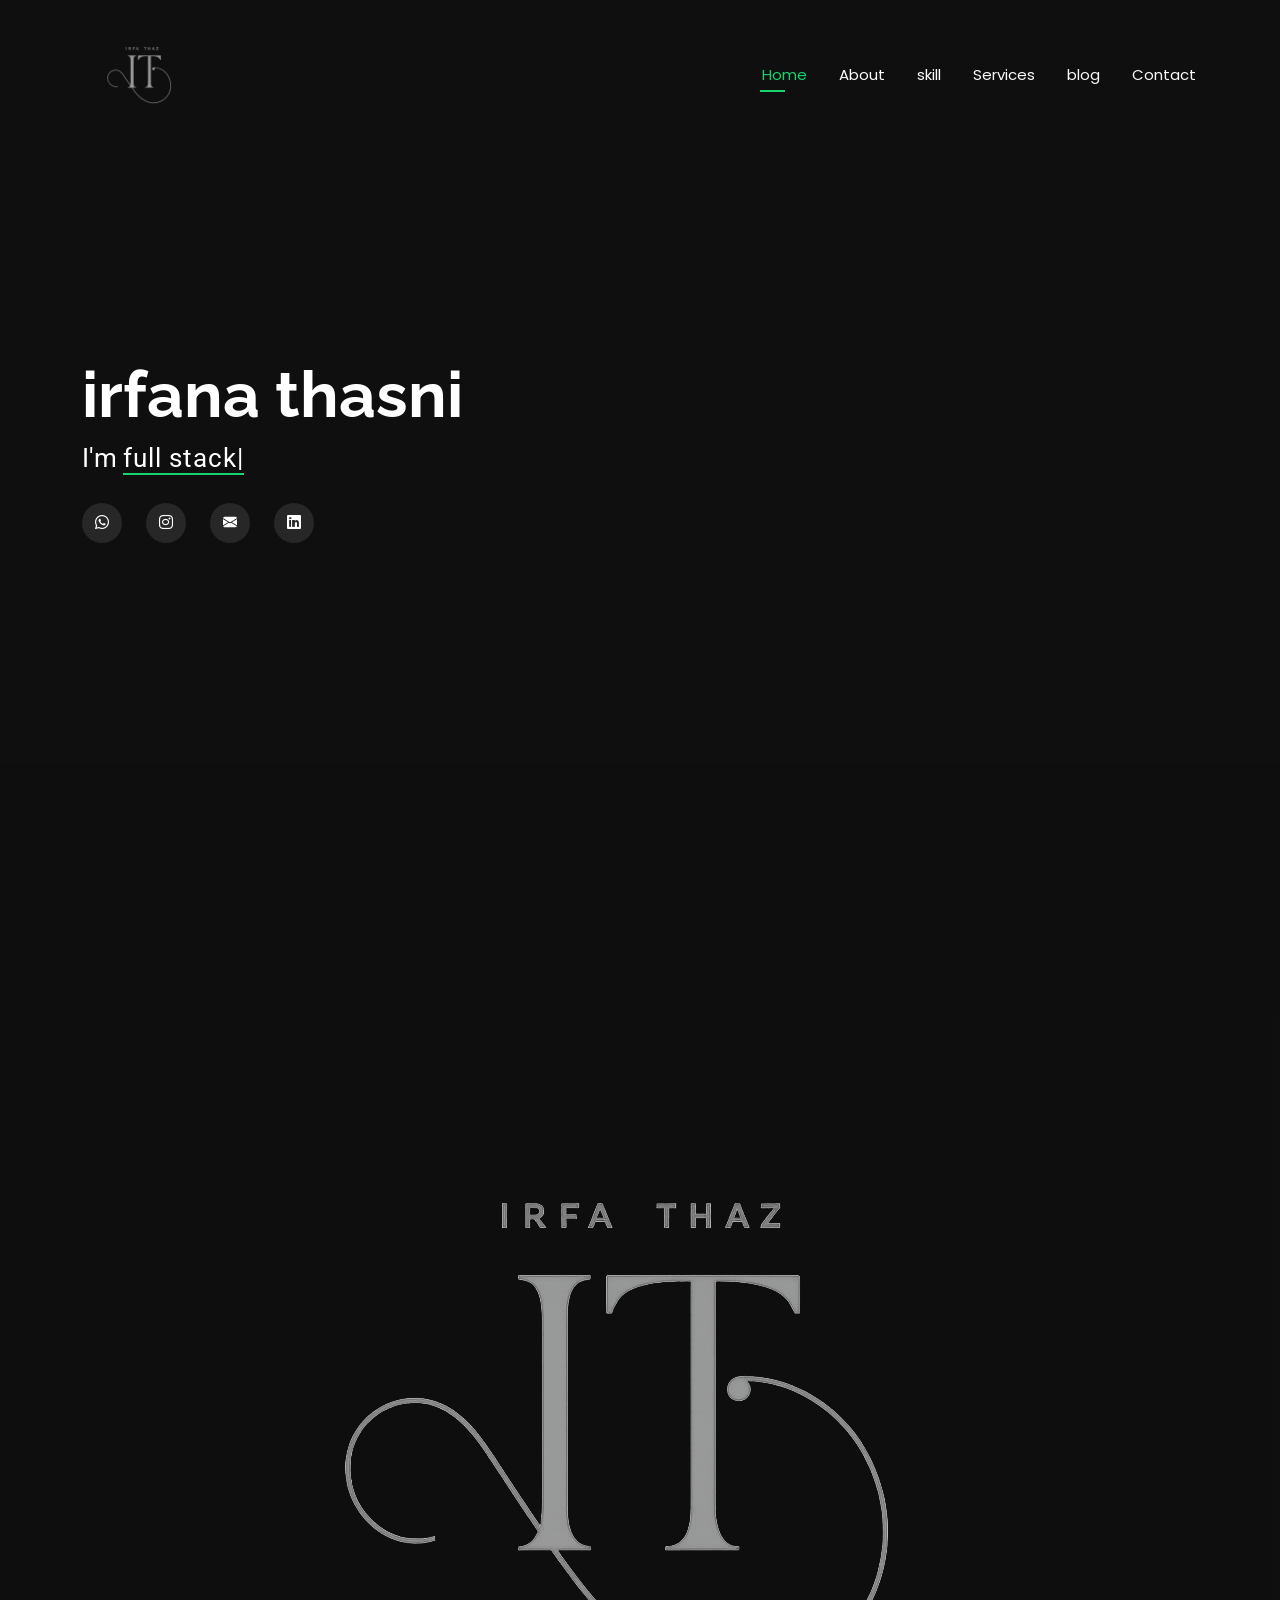
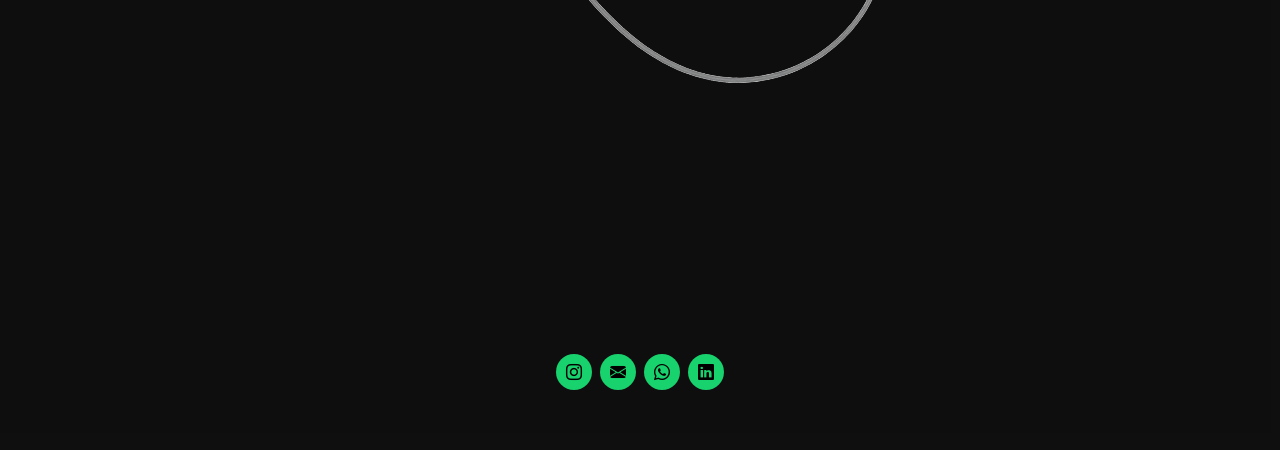
<file: index.html>
<!DOCTYPE html>
<html lang="en">

<head>
  <meta charset="utf-8">
  <meta content="width=device-width, initial-scale=1.0" name="viewport">
  <title>Index - personel portfolio website</title>
  <meta name="description" content="">
  <meta name="keywords" content="">
  <!-- Fonts -->
  <link href="https://fonts.googleapis.com" rel="preconnect">
  <link href="https://fonts.gstatic.com" rel="preconnect" crossorigin>
  <link href="https://fonts.googleapis.com/css2?family=Roboto:ital,wght@0,100;0,300;0,400;0,500;0,700;0,900;1,100;1,300;1,400;1,500;1,700;1,900&family=Poppins:ital,wght@0,100;0,200;0,300;0,400;0,500;0,600;0,700;0,800;0,900;1,100;1,200;1,300;1,400;1,500;1,600;1,700;1,800;1,900&family=Raleway:ital,wght@0,100;0,200;0,300;0,400;0,500;0,600;0,700;0,800;0,900;1,100;1,200;1,300;1,400;1,500;1,600;1,700;1,800;1,900&display=swap" rel="stylesheet">

  <!-- Vendor CSS Files -->
  <link href="assets/vendor/bootstrap/css/bootstrap.min.css" rel="stylesheet">
  <link href="assets/vendor/bootstrap-icons/bootstrap-icons.css" rel="stylesheet">
  <link href="assets/vendor/aos/aos.css" rel="stylesheet">
  <link href="assets/vendor/swiper/swiper-bundle.min.css" rel="stylesheet">
  <link href="assets/vendor/glightbox/css/glightbox.min.css" rel="stylesheet">

  <!-- Main CSS File -->
  <link href="assets/css/main.css" rel="stylesheet">
</head>

<body class="index-page">

  <header id="header" class="header d-flex align-items-center fixed-top">
    <div class="container-fluid container-xl position-relative d-flex align-items-center justify-content-between">

      <a href="index.html" class="logo d-flex align-items-center">
        <!-- Uncomment the line below if you also wish to use an image logo -->
        <!-- <img src="assets/img/logo.webp" alt=""> -->
        <img src="irfa thaz chat gpt new.png" class="logo" alt="irfa thaz logo">
      </a>

      <nav id="navmenu" class="navmenu">
        <ul>
          <li><a href="index.html" class="active">Home</a></li>
          <li><a href="about.html">About</a></li>
          <li><a href="skill.html">skill</a></li>
          <li><a href="services.html">Services</a></li>
          <li><a href="blog.html">blog</a></li>
          <li><a href="contact.html">Contact</a></li>
        </ul>
        <i class="mobile-nav-toggle d-xl-none bi bi-list"></i>
      </nav>

    </div>
  </header>

  <main class="main">

    <!-- Hero Section -->
    <section id="hero" class="hero section dark-background">
      <div class="container" data-aos="zoom-out" data-aos-delay="100">
        <h2>irfana thasni</h2>
        <p>I'm <span class="typed" data-typed-items="full stack Developer, , "></span><span class="typed-cursor typed-cursor--blink"></span></p>
        <div class="social-links">
          <a href="https://wa.me/7736408981 "><i class="bi bi-whatsapp"></i></a>
          <a href="https://www.instagram.com/razz_irfa"><i class="bi bi-instagram"></i></a>
            <a href="mailto:irfanathasni652022@gmail.com"><i class="bi bi-envelope-fill"></i></a>
          <a href="https://www.linkedin.com/in/irfanathasni652022"><i class="bi bi-linkedin"></i></a>
        </div>
      </div>

    </section><!-- /Hero Section -->

  </main>

  <footer id="footer" class="footer dark-background">
    <div class="container">
      <img src="irfa thaz chat gpt new.png">
      <div class="social-links d-flex justify-content-center">
        <a href="https://www.instagram.com/razz_irfa"><i class="bi bi-instagram"></i></a>
          <a href="mailto:irfanathasni652022@gmail.com"><i class="bi bi-envelope-fill"></i></a>
        <a href="https://wa.me/7736408981"><i class="bi bi-whatsapp"></i></a>
        <a href="https://www.linkedin.com/in/irfanathasni652022"><i class="bi bi-linkedin"></i></a>
      </div>
      </div>
  </footer>

  <!-- Scroll Top -->
  <a href="#" id="scroll-top" class="scroll-top d-flex align-items-center justify-content-center"><i class="bi bi-arrow-up-short"></i></a>

  <!-- Preloader -->
  <div id="preloader"></div>

  <!-- Vendor JS Files -->
  <script src="assets/vendor/bootstrap/js/bootstrap.bundle.min.js"></script>
  <script src="assets/vendor/php-email-form/validate.js"></script>
  <script src="assets/vendor/aos/aos.js"></script>
  <script src="assets/vendor/typed.js/typed.umd.js"></script>
  <script src="assets/vendor/purecounter/purecounter_vanilla.js"></script>
  <script src="assets/vendor/waypoints/noframework.waypoints.js"></script>
  <script src="assets/vendor/swiper/swiper-bundle.min.js"></script>
  <script src="assets/vendor/glightbox/js/glightbox.min.js"></script>
  <script src="assets/vendor/imagesloaded/imagesloaded.pkgd.min.js"></script>
  <script src="assets/vendor/isotope-layout/isotope.pkgd.min.js"></script>

  <!-- Main JS File -->
  <script src="assets/js/main.js"></script>

</body>

</html>
</file>
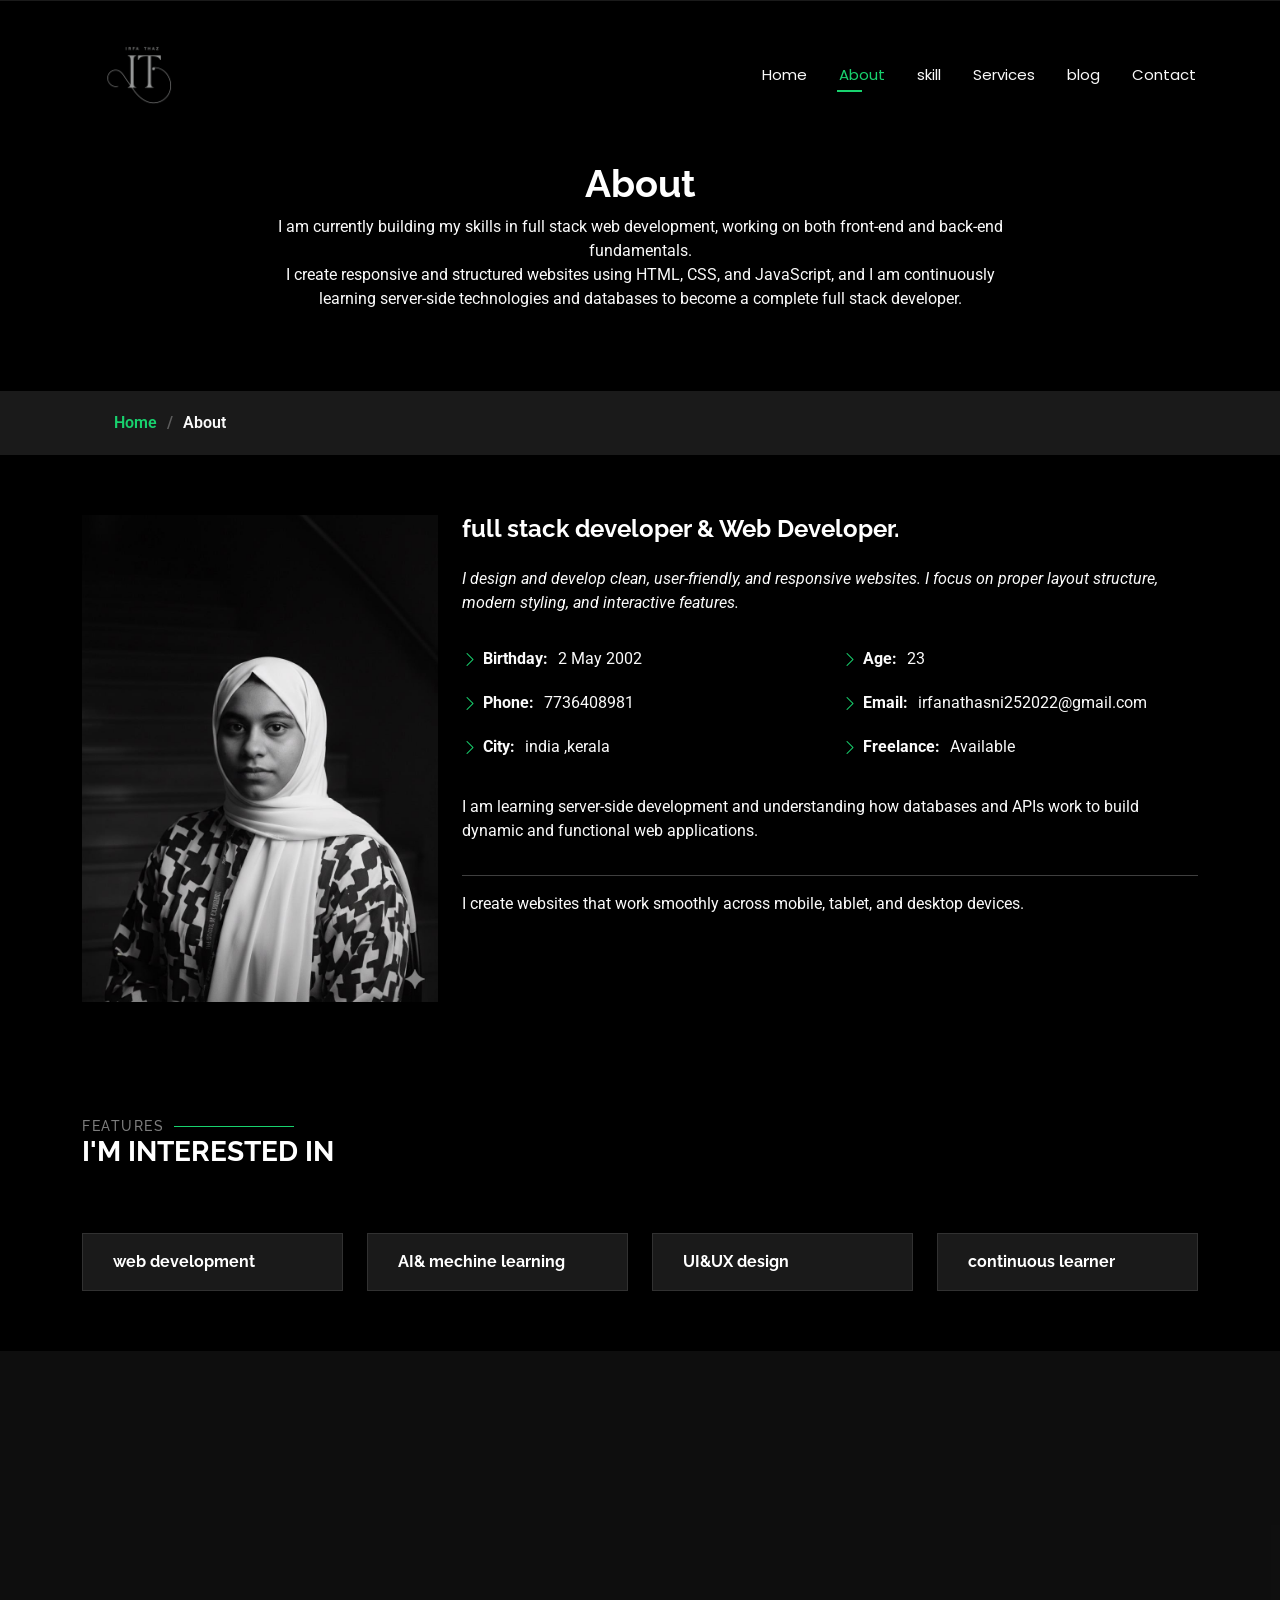
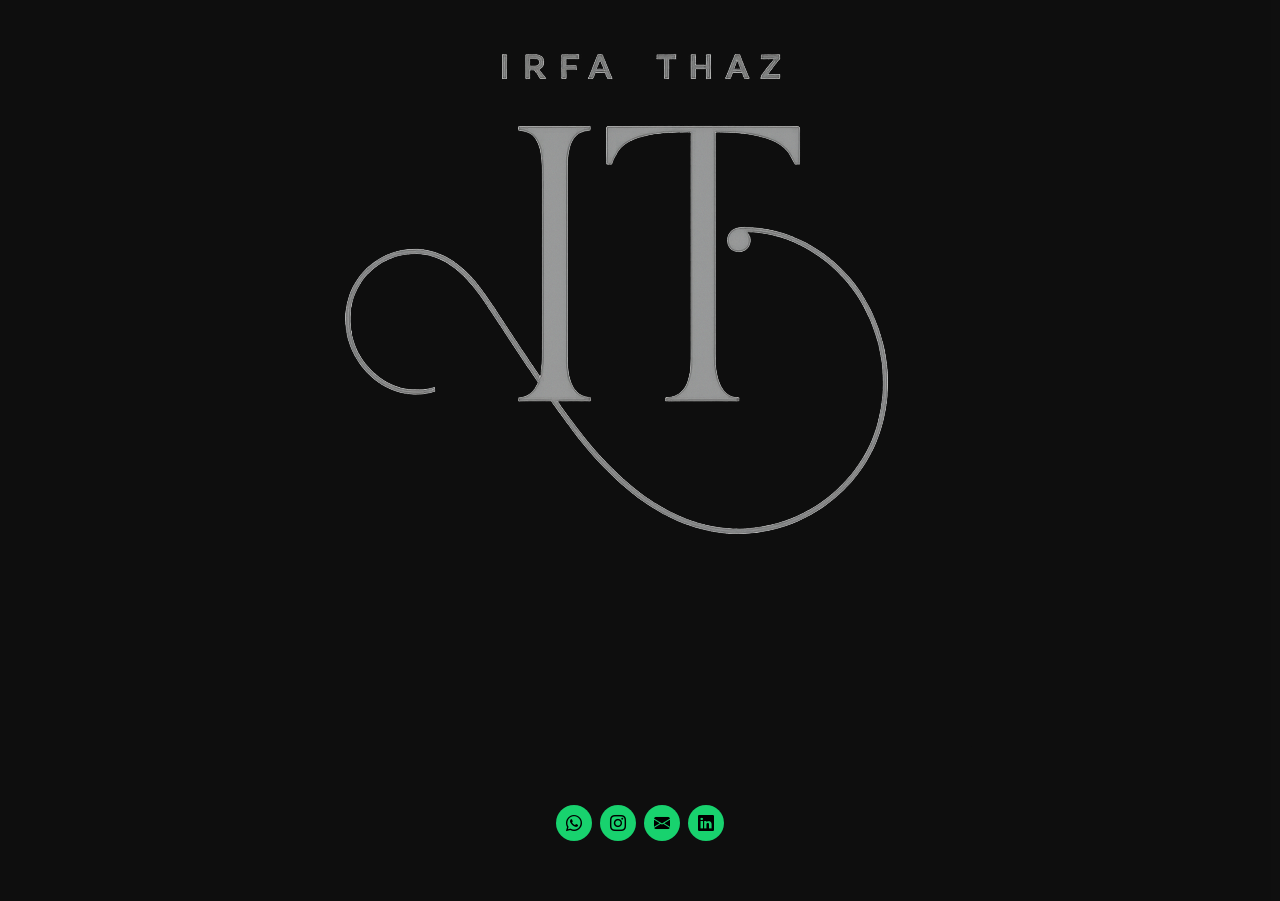
<file: about.html>
<!DOCTYPE html>
<html lang="en">

<head>
  <meta charset="utf-8">
  <meta content="width=device-width, initial-scale=1.0" name="viewport">
  <title>About - Personal portfolio website</title>
  <meta name="description" content="">
  <meta name="keywords" content="">

  <!-- Favicons -->
  <link href="assets/img/favicon.png" rel="icon">
  <link href="assets/img/apple-touch-icon.png" rel="apple-touch-icon">

  <!-- Fonts -->
  <link href="https://fonts.googleapis.com" rel="preconnect">
  <link href="https://fonts.gstatic.com" rel="preconnect" crossorigin>
  <link href="https://fonts.googleapis.com/css2?family=Roboto:ital,wght@0,100;0,300;0,400;0,500;0,700;0,900;1,100;1,300;1,400;1,500;1,700;1,900&family=Poppins:ital,wght@0,100;0,200;0,300;0,400;0,500;0,600;0,700;0,800;0,900;1,100;1,200;1,300;1,400;1,500;1,600;1,700;1,800;1,900&family=Raleway:ital,wght@0,100;0,200;0,300;0,400;0,500;0,600;0,700;0,800;0,900;1,100;1,200;1,300;1,400;1,500;1,600;1,700;1,800;1,900&display=swap" rel="stylesheet">

  <!-- Vendor CSS Files -->
  <link href="assets/vendor/bootstrap/css/bootstrap.min.css" rel="stylesheet">
  <link href="assets/vendor/bootstrap-icons/bootstrap-icons.css" rel="stylesheet">
  <link href="assets/vendor/aos/aos.css" rel="stylesheet">
  <link href="assets/vendor/swiper/swiper-bundle.min.css" rel="stylesheet">
  <link href="assets/vendor/glightbox/css/glightbox.min.css" rel="stylesheet">

  <!-- Main CSS File -->
  <link href="assets/css/main.css" rel="stylesheet">

  <!-- =======================================================
  * Template Name: Personal
  * Template URL: https://bootstrapmade.com/personal-free-resume-bootstrap-template/
  * Updated: Mar 05 2025 with Bootstrap v5.3.3
  * Author: BootstrapMade.com
  * License: https://bootstrapmade.com/license/
  ======================================================== -->
</head>

<body class="about-page">

  <header id="header" class="header d-flex align-items-center fixed-top">
    <div class="container-fluid container-xl position-relative d-flex align-items-center justify-content-between">

      <a href="index.html" class="logo d-flex align-items-center">
        <!-- Uncomment the line below if you also wish to use an image logo -->
        <!-- <img src="assets/img/logo.webp" alt=""> -->
        <img src="irfa thaz chat gpt new.png" class="logo" alt="irfa thaz logo">
      </a>

      <nav id="navmenu" class="navmenu">
        <ul>
          <li><a href="index.html">Home</a></li>
          <li><a href="about.html" class="active">About</a></li>
          <li><a href="skill.html">skill</a></li>
          <li><a href="services.html">Services</a></li>
          <li><a href="portfolio.html">blog</a></li>
          <li><a href="contact.html">Contact</a></li>
        </ul>
        <i class="mobile-nav-toggle d-xl-none bi bi-list"></i>
      </nav>

    </div>
  </header>

  <main class="main">

    <!-- Page Title -->
    <div class="page-title" data-aos="fade">
      <div class="heading">
        <div class="container">
          <div class="row d-flex justify-content-center text-center">
            <div class="col-lg-8">
              <h1>About</h1>
              <p class="mb-0">I am currently building my skills in full stack web development, working on both front-end and back-end fundamentals.<br> I create responsive and structured websites using HTML, CSS, and JavaScript, and I am continuously learning server-side technologies and databases to become a complete full stack developer.</p>
            </div>
          </div>
        </div>
      </div>
      <nav class="breadcrumbs">
        <div class="container">
          <ol>
            <li><a href="index.html">Home</a></li>
            <li class="current">About</li>
          </ol>
        </div>
      </nav>
    </div><!-- End Page Title -->

    <!-- About Section -->
    <section id="about" class="about section">

      <div class="container" data-aos="fade-up" data-aos-delay="100">

        <div class="row gy-4 justify-content-center">
          <div class="col-lg-4">
            <img src="me in gpt.jpeg" class="img-fluid" alt="">
          </div>
          <div class="col-lg-8 content">
            <h2>full stack developer &amp; Web Developer.</h2>
            <p class="fst-italic py-3">
              I design and develop clean, user-friendly, and responsive websites. I focus on proper layout structure, modern styling, and interactive features.
            </p>
            <div class="row">
              <div class="col-lg-6">
                <ul>
                  <li><i class="bi bi-chevron-right"></i> <strong>Birthday:</strong> <span>2 May 2002</span></li>
                  <li><i class="bi bi-chevron-right"></i> <strong>Phone:</strong> <span>7736408981</span></li>
                  <li><i class="bi bi-chevron-right"></i> <strong>City:</strong> <span>india ,kerala</span></li>
                </ul>
              </div>
              <div class="col-lg-6">
                <ul>
                  <li><i class="bi bi-chevron-right"></i> <strong>Age:</strong> <span>23</span></li>
                  <li><i class="bi bi-chevron-right"></i> <strong>Email:</strong> <span>irfanathasni252022@gmail.com</span></li>
                  <li><i class="bi bi-chevron-right"></i> <strong>Freelance:</strong> <span>Available</span></li>
                </ul>
              </div>
            </div>
            <p class="py-3">
              I am learning server-side development and understanding how databases and APIs work to build dynamic and functional web applications.<hr>
              I create websites that work smoothly across mobile, tablet, and desktop devices.
            </p>
          </div>
        </div>

      </div>

    </section><!-- /About Section -->         
    <!-- Skills Section -->
    
    <!-- Interests Section -->
    <section id="interests" class="interests section">

      <!-- Section Title -->
      <div class="container section-title" data-aos="fade-up">
        <h2>Features</h2>
        <div><span>I'm</span> <span class="description-title">interested in</span></div>
      </div><!-- End Section Title -->

      <div class="container">

        <div class="row gy-4">

          <div class="col-lg-3 col-md-4" data-aos="fade-up" data-aos-delay="100">
            <div class="features-item">
              <i class="bi" style="color: #ffbb2c;"></i>
              <h3>web development</h3>
            </div>
          </div><!-- End Feature Item -->

          <div class="col-lg-3 col-md-4" data-aos="fade-up" data-aos-delay="200">
            <div class="features-item">
              <i class="bi" style="color: #5578ff;"></i>
              <h3>AI& mechine learning</h3>
            </div>
          </div><!-- End Feature Item -->

          <div class="col-lg-3 col-md-4" data-aos="fade-up" data-aos-delay="300">
            <div class="features-item">
              <i class="bi" style="color: #e80368;"></i>
              <h3>UI&UX design</h3>
            </div>
          </div><!-- End Feature Item -->

          <div class="col-lg-3 col-md-4" data-aos="fade-up" data-aos-delay="400">
            <div class="features-item">
              <i class="bi" style="color: #e361ff;"></i>
              <h3>continuous learner</h3>
            </div>
          </div><!-- End Feature Item -->

        
      </div>

    </section><!-- /Interests Section -->
  </main>

  <footer id="footer" class="footer dark-background">
    <div class="container">
     <img src="irfa thaz chat gpt new.png">
      <div class="social-links d-flex justify-content-center">
        <a href="https://wa.me/7736408981"><i class="bi bi-whatsapp"></i></a>
        <a href="https://www.instagram.com/razz_irfa"><i class="bi bi-instagram"></i></a>
          <a href="mailto:irfanathasni652022@gmail.com"><i class="bi bi-envelope-fill"></i></a>
        <a href="https://www.linkedin.com/in/irfanathasni652022"><i class="bi bi-linkedin"></i></a>
      </div>
      
          <!-- All the links in the footer should remain intact. -->
          <!-- You can delete the links only if you've purchased the pro version. -->
          <!-- Licensing information: https://bootstrapmade.com/license/ -->
          <!-- Purchase the pro version with working PHP/AJAX contact form: [buy-url] -->
        </div>
      </div>
    </div>
  </footer>

  <!-- Scroll Top -->
  <a href="#" id="scroll-top" class="scroll-top d-flex align-items-center justify-content-center"><i class="bi bi-arrow-up-short"></i></a>

  <!-- Preloader -->
  <div id="preloader"></div>

  <!-- Vendor JS Files -->
  <script src="assets/vendor/bootstrap/js/bootstrap.bundle.min.js"></script>
  <script src="assets/vendor/php-email-form/validate.js"></script>
  <script src="assets/vendor/aos/aos.js"></script>
  <script src="assets/vendor/typed.js/typed.umd.js"></script>
  <script src="assets/vendor/purecounter/purecounter_vanilla.js"></script>
  <script src="assets/vendor/waypoints/noframework.waypoints.js"></script>
  <script src="assets/vendor/swiper/swiper-bundle.min.js"></script>
  <script src="assets/vendor/glightbox/js/glightbox.min.js"></script>
  <script src="assets/vendor/imagesloaded/imagesloaded.pkgd.min.js"></script>
  <script src="assets/vendor/isotope-layout/isotope.pkgd.min.js"></script>

  <!-- Main JS File -->
  <script src="assets/js/main.js"></script>

</body>

</html>
</file>
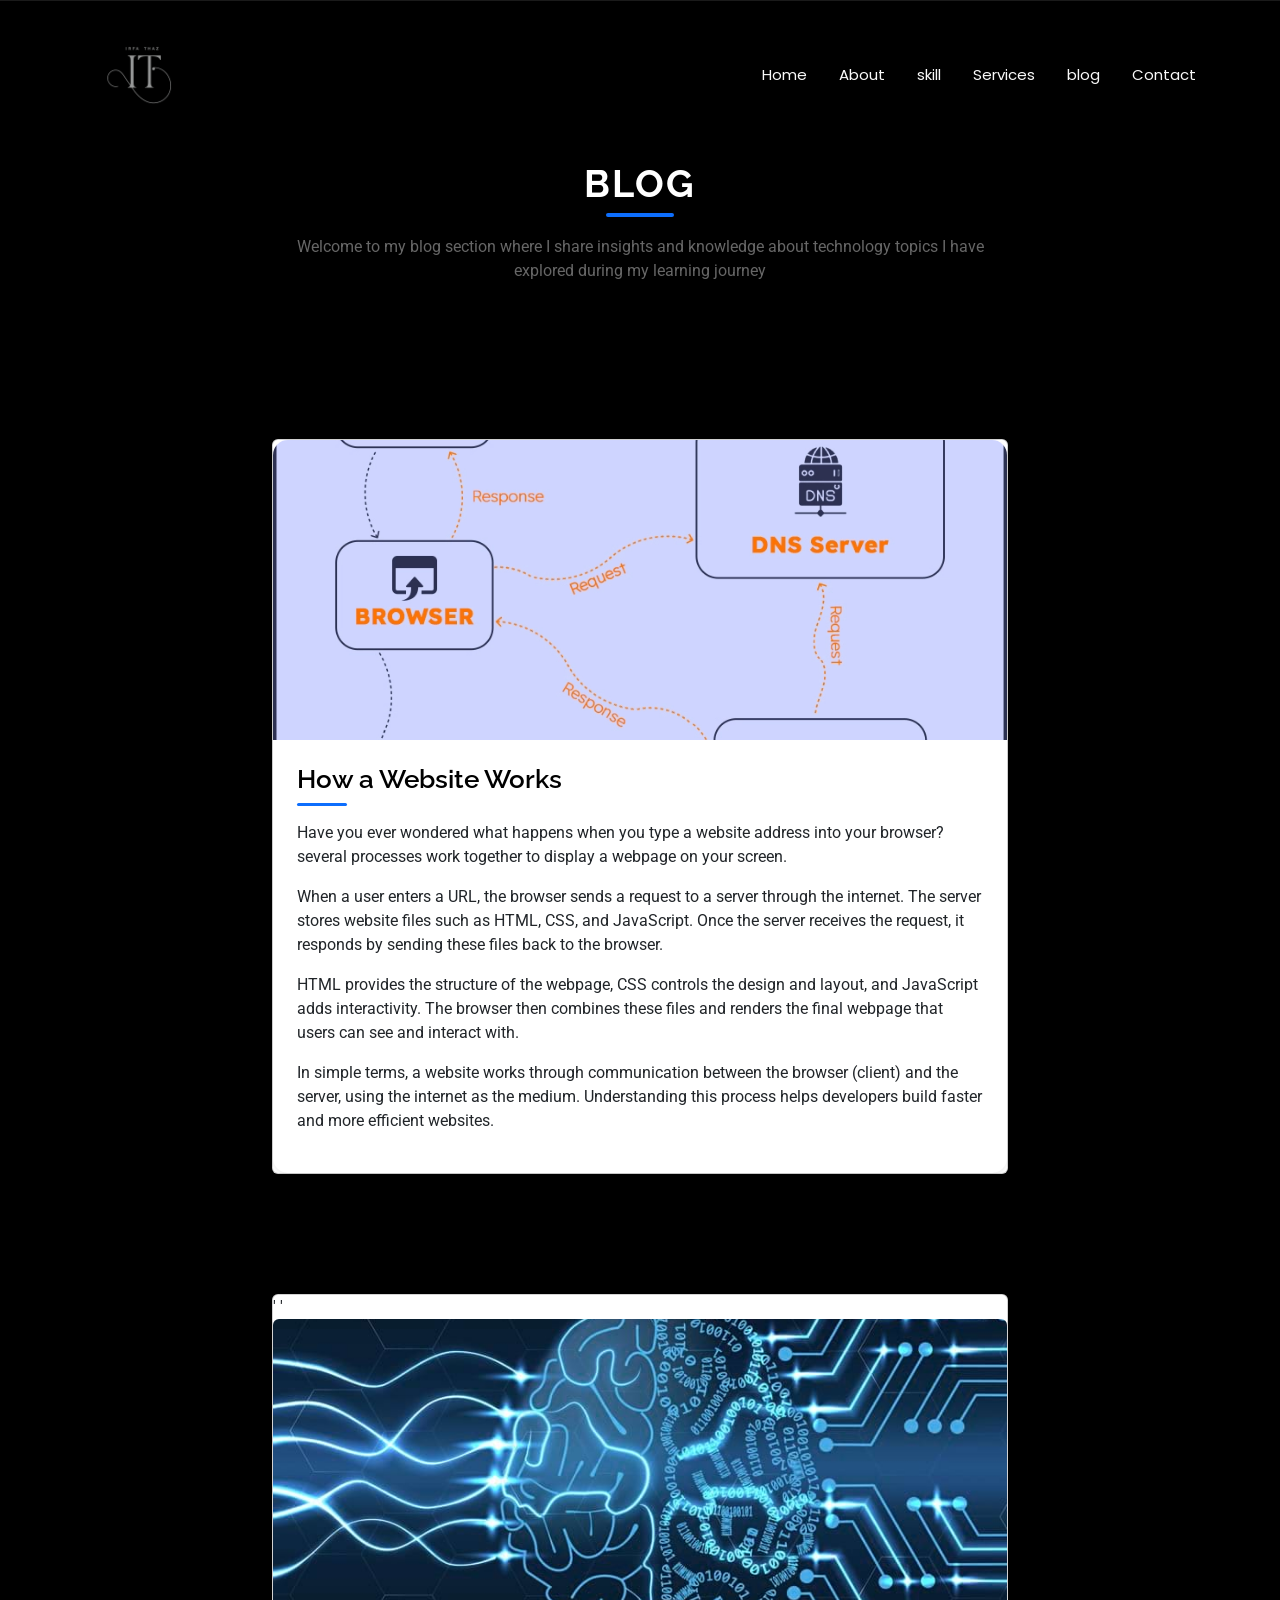
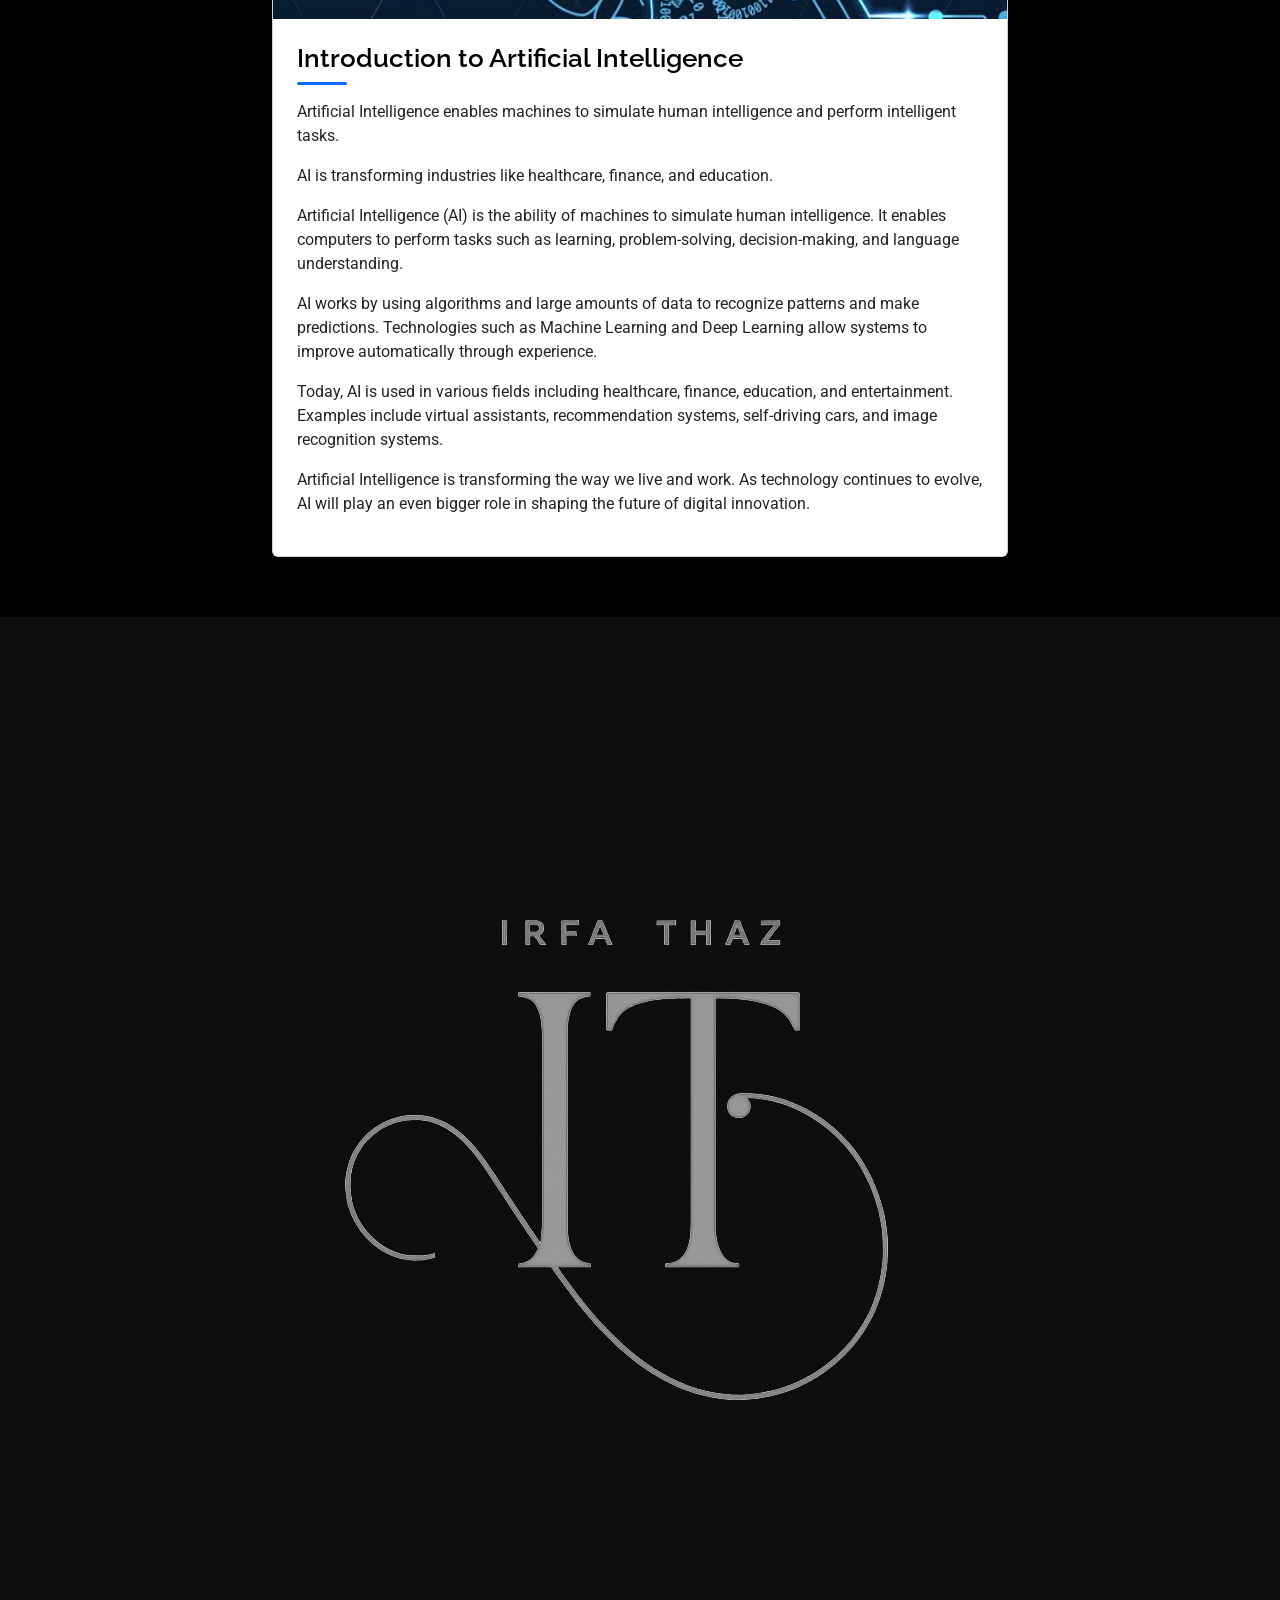
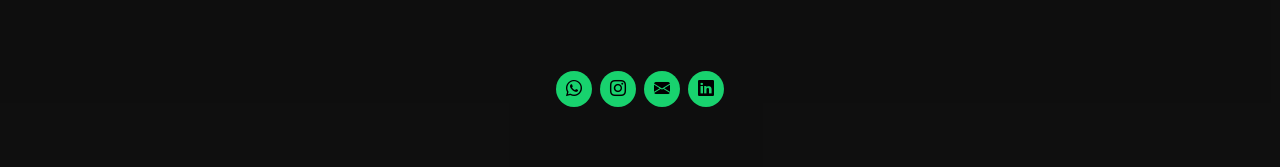
<file: blog.html>
<!DOCTYPE html>
<html lang="en">

<head>
  <meta charset="utf-8">
  <meta content="width=device-width, initial-scale=1.0" name="viewport">
  <title>blog - Personal portfolio website</title>
  <meta name="description" content="">
  <meta name="keywords" content="">
  <!-- Fonts -->
  <link href="https://fonts.googleapis.com" rel="preconnect">
  <link href="https://fonts.gstatic.com" rel="preconnect" crossorigin>
  <link href="https://fonts.googleapis.com/css2?family=Roboto:ital,wght@0,100;0,300;0,400;0,500;0,700;0,900;1,100;1,300;1,400;1,500;1,700;1,900&family=Poppins:ital,wght@0,100;0,200;0,300;0,400;0,500;0,600;0,700;0,800;0,900;1,100;1,200;1,300;1,400;1,500;1,600;1,700;1,800;1,900&family=Raleway:ital,wght@0,100;0,200;0,300;0,400;0,500;0,600;0,700;0,800;0,900;1,100;1,200;1,300;1,400;1,500;1,600;1,700;1,800;1,900&display=swap" rel="stylesheet">

  <!-- Vendor CSS Files -->
  <link href="assets/vendor/bootstrap/css/bootstrap.min.css" rel="stylesheet">
  <link href="assets/vendor/bootstrap-icons/bootstrap-icons.css" rel="stylesheet">
  <link href="assets/vendor/aos/aos.css" rel="stylesheet">
  <link href="assets/vendor/swiper/swiper-bundle.min.css" rel="stylesheet">
  <link href="assets/vendor/glightbox/css/glightbox.min.css" rel="stylesheet">

  <!-- Main CSS File -->
  <link href="assets/css/main.css" rel="stylesheet">

  <!-- =======================================================
  * Template Name: Personal
  * Template URL: https://bootstrapmade.com/personal-free-resume-bootstrap-template/
  * Updated: Mar 05 2025 with Bootstrap v5.3.3
  * Author: BootstrapMade.com
  * License: https://bootstrapmade.com/license/
  ======================================================== -->
</head>

<body class="portfolio-page">

  <header id="header" class="header d-flex align-items-center fixed-top">
    <div class="container-fluid container-xl position-relative d-flex align-items-center justify-content-between">

      <a href="index.html" class="logo d-flex align-items-center">
        <!-- Uncomment the line below if you also wish to use an image logo -->
        <!-- <img src="assets/img/logo.webp" alt=""> -->
      <img src="irfa thaz chat gpt new.png" class="logo" alt="irfa thaz logo">
      </a>

      <nav id="navmenu" class="navmenu">
        <ul>
          <li><a href="index.html">Home</a></li>
          <li><a href="about.html">About</a></li>
          <li><a href="skill.html">skill</a></li>
          <li><a href="services.html">Services</a></li>
          <li><a href="blog.html">blog</a></li>
          <li><a href="contact.html">Contact</a></li>
        </ul>
        <i class="mobile-nav-toggle d-xl-none bi bi-list"></i>
      </nav>

    </div>
  </header>

  <main class="main">

    <!-- Page Title -->
    <div class="page-title" data-aos="fade">
      <div class="heading">
        <div class="container">
          <div class="row d-flex justify-content-center text-center">
            <div class="col-lg-8">
              <h1 class="blog-main-title">Blog</h1>
              <p class="blog-subtitle">Welcome to my blog section where I share insights and knowledge about technology topics I have explored during my learning journey</p>
            </div>
          </div>
        </div>
      </div>
    </div> 
   <section class="blog-section section" data-aos="fade-up">
  <div class="container">
    <div class="row justify-content-center">
      <div class="col-lg-8">

        <div class="card shadow-sm">

          <!-- Blog Image -->
          <div class="card shadow-sm blog-card">

  <img src="website works.webp" class="img-fluid rounded-top blog-img" alt="How Website Works">
  <div class="p-4">
    <h2 class="blog-title">How a Website Works</h2>

    <p>
      Have you ever wondered what happens when you type a website address into your browser? several processes work together to display a webpage on your screen.
    </p>
    <p>When a user enters a URL, the browser sends a request to a server through the internet. The server stores website files such as HTML, CSS, and JavaScript. Once the server receives the request, it responds by sending these files back to the browser.</p>
    <p>HTML provides the structure of the webpage, CSS controls the design and layout, and JavaScript adds interactivity. The browser then combines these files and renders the final webpage that users can see and interact with.</p>
    <p>In simple terms, a website works through communication between the browser (client) and the server, using the internet as the medium. Understanding this process helps developers build faster and more efficient websites.</p>
  </div>

</div>
        </div>

      </div>
    </div>
  </div>
</section>
<section class="blog-section section" data-aos="fade-up" data-aos-delay="200">
  <div class="container">
    <div class="row justify-content-center">
      <div class="col-lg-8">

        <div class="card shadow-sm">

          <!-- Blog Image -->'
           '
          <img src="ai image.jpg"  class="img-fluid rounded-top blog-img" alt="Artificial Intelligence">

          <div class="p-4">
            <h2 class="blog-title">Introduction to Artificial Intelligence</h2>
            <p> Artificial Intelligence enables machines to simulate human intelligence and perform intelligent tasks.</p>
            <p>AI is transforming industries like healthcare, finance, and education. </p>
            <p>Artificial Intelligence (AI) is the ability of machines to simulate human intelligence. It enables computers to perform tasks such as learning, problem-solving, decision-making, and language understanding.</p>
            <p>AI works by using algorithms and large amounts of data to recognize patterns and make predictions. Technologies such as Machine Learning and Deep Learning allow systems to improve automatically through experience.</p>
            <p>Today, AI is used in various fields including healthcare, finance, education, and entertainment. Examples include virtual assistants, recommendation systems, self-driving cars, and image recognition systems.</p>
            <p>Artificial Intelligence is transforming the way we live and work. As technology continues to evolve, AI will play an even bigger role in shaping the future of digital innovation.</p>
          </div>
        </div>
        </div>

      </div>
    </div>
  </div>
</section>

  </main>

  <footer id="footer" class="footer dark-background">
    <div class="container">
      <img src="irfa thaz chat gpt new.png" class="logo" alt="irfa thaz logo">
      <div class="social-links d-flex justify-content-center">
        <a href="https://wa.me/7736408981"><i class="bi bi-whatsapp"></i></a>
        <a href="https://www.instagram.com/razz_irfa"><i class="bi bi-instagram"></i></a>
        <a href="mailto:irfanathasni652022@gmail.com"><i class="bi bi-envelope-fill"></i></a>
        <a href="https://www.linkedin.com/in/irfanathasni652022"><i class="bi bi-linkedin"></i></a>
      </div>
  </footer>

  <!-- Scroll Top -->
  <a href="#" id="scroll-top" class="scroll-top d-flex align-items-center justify-content-center"><i class="bi bi-arrow-up-short"></i></a>

  <!-- Preloader -->
  <div id="preloader"></div>

  <!-- Vendor JS Files -->
  <script src="assets/vendor/bootstrap/js/bootstrap.bundle.min.js"></script>
  <script src="assets/vendor/php-email-form/validate.js"></script>
  <script src="assets/vendor/aos/aos.js"></script>
  <script src="assets/vendor/typed.js/typed.umd.js"></script>
  <script src="assets/vendor/purecounter/purecounter_vanilla.js"></script>
  <script src="assets/vendor/waypoints/noframework.waypoints.js"></script>
  <script src="assets/vendor/swiper/swiper-bundle.min.js"></script>
  <script src="assets/vendor/glightbox/js/glightbox.min.js"></script>
  <script src="assets/vendor/imagesloaded/imagesloaded.pkgd.min.js"></script>
  <script src="assets/vendor/isotope-layout/isotope.pkgd.min.js"></script>

  <!-- Main JS File -->
  <script src="assets/js/main.js"></script>

</body>

</html>
</file>
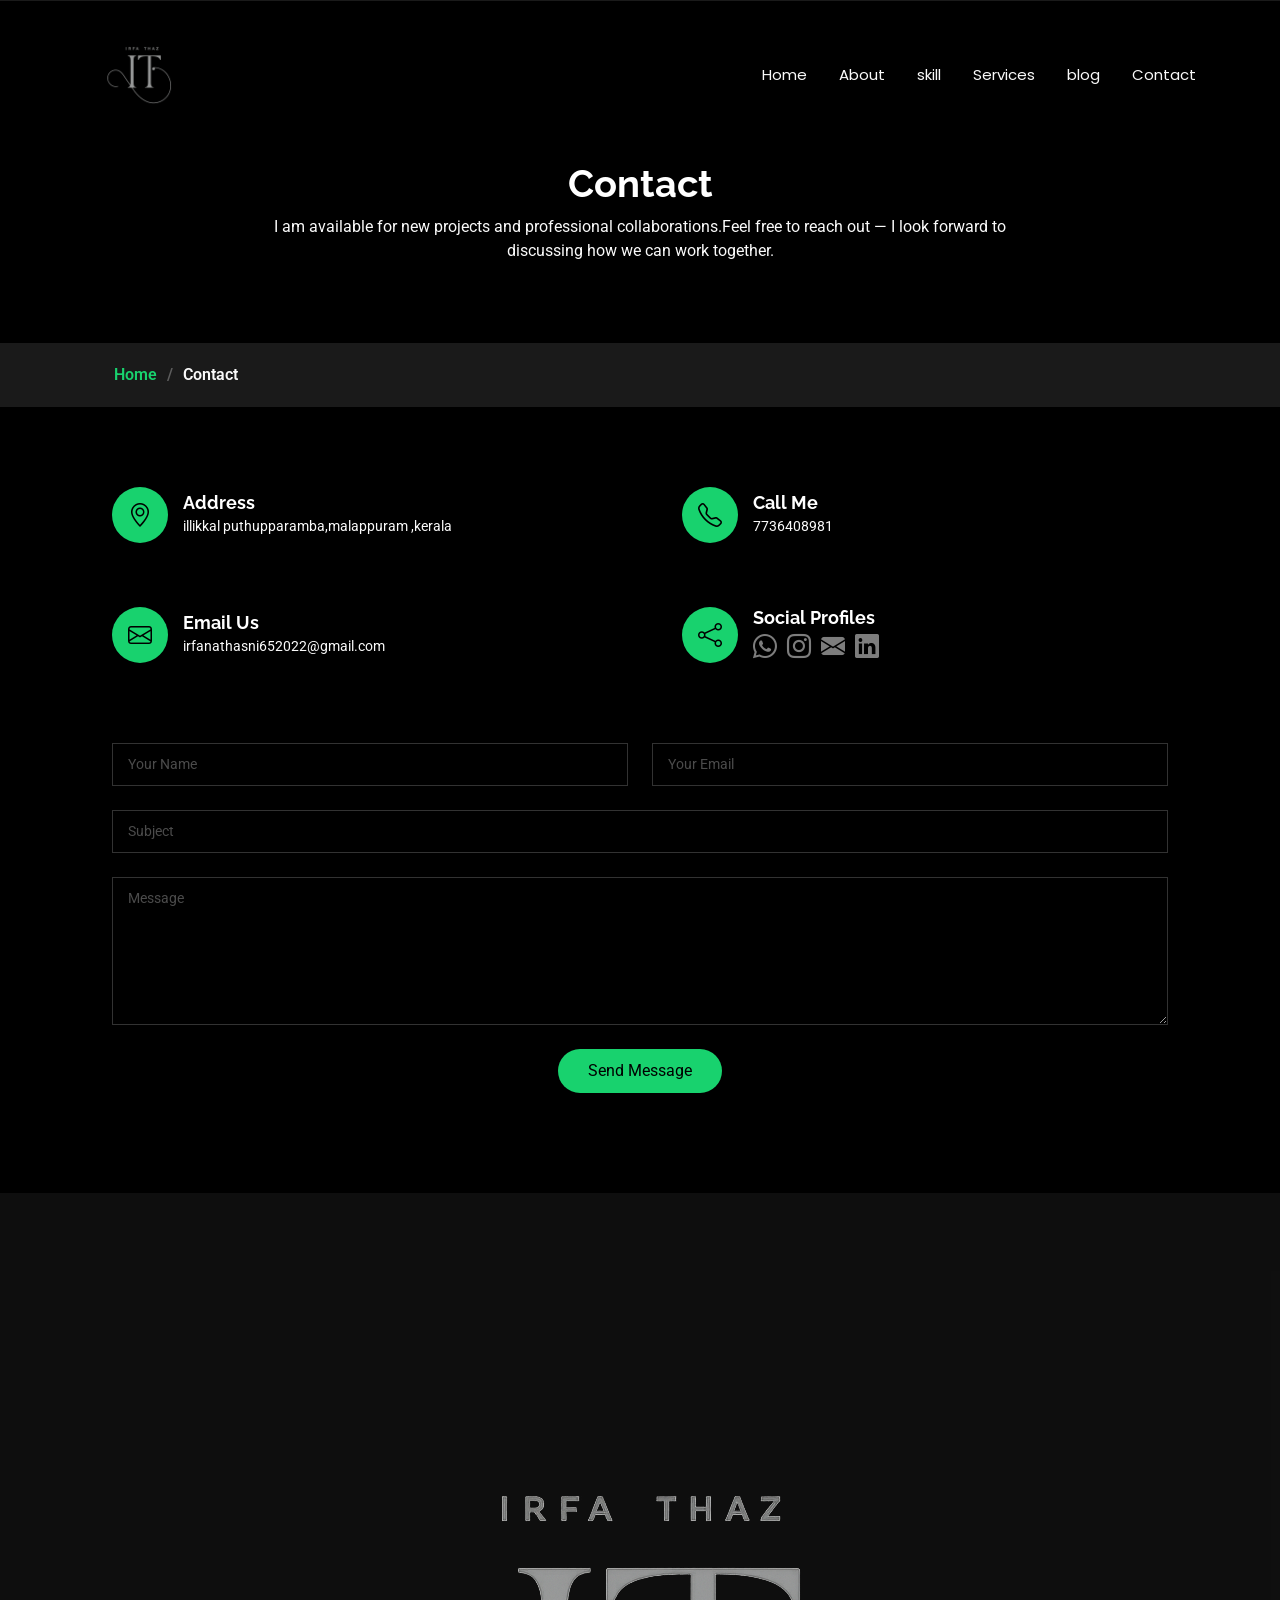
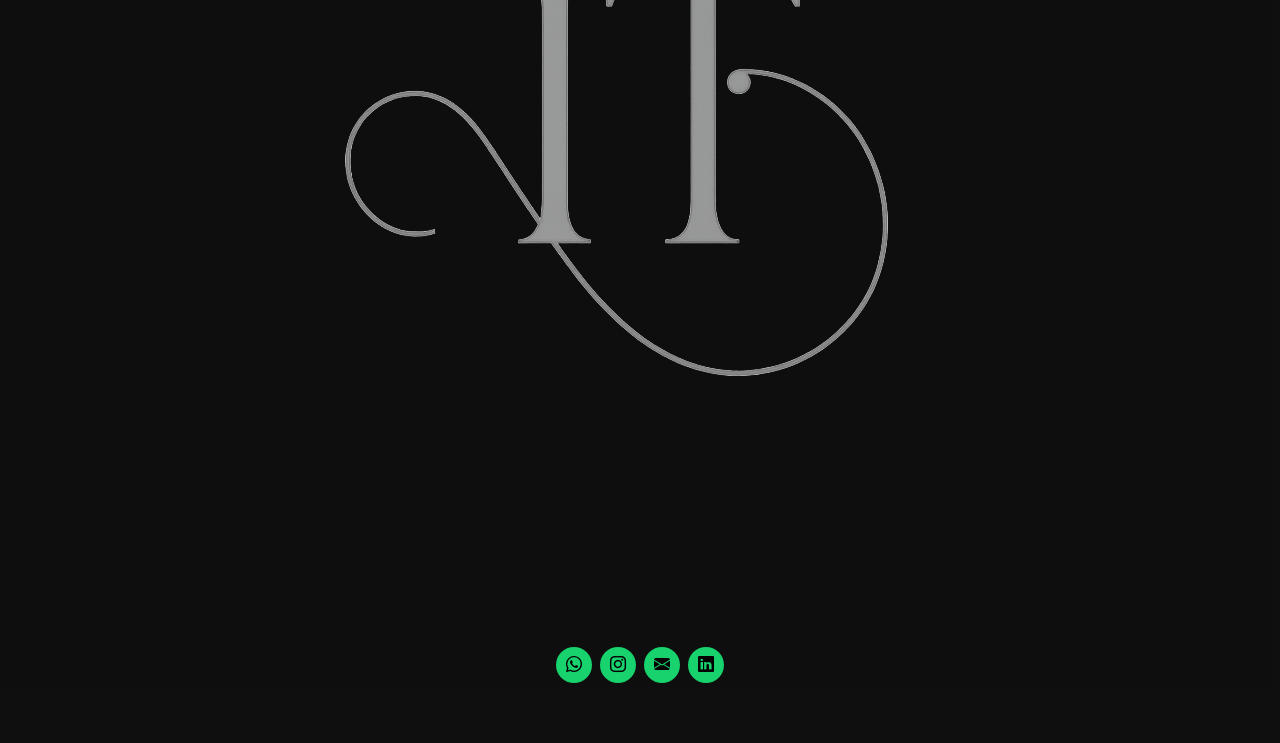
<file: contact.html>
<!DOCTYPE html>
<html lang="en">

<head>
  <meta charset="utf-8">
  <meta content="width=device-width, initial-scale=1.0" name="viewport">
  <title>Contact - Personal portfolio website</title>
  <meta name="description" content="">
  <meta name="keywords" content="">
  <!-- Fonts -->
  <link href="https://fonts.googleapis.com" rel="preconnect">
  <link href="https://fonts.gstatic.com" rel="preconnect" crossorigin>
  <link href="https://fonts.googleapis.com/css2?family=Roboto:ital,wght@0,100;0,300;0,400;0,500;0,700;0,900;1,100;1,300;1,400;1,500;1,700;1,900&family=Poppins:ital,wght@0,100;0,200;0,300;0,400;0,500;0,600;0,700;0,800;0,900;1,100;1,200;1,300;1,400;1,500;1,600;1,700;1,800;1,900&family=Raleway:ital,wght@0,100;0,200;0,300;0,400;0,500;0,600;0,700;0,800;0,900;1,100;1,200;1,300;1,400;1,500;1,600;1,700;1,800;1,900&display=swap" rel="stylesheet">

  <!-- Vendor CSS Files -->
  <link href="assets/vendor/bootstrap/css/bootstrap.min.css" rel="stylesheet">
  <link href="assets/vendor/bootstrap-icons/bootstrap-icons.css" rel="stylesheet">
  <link href="assets/vendor/aos/aos.css" rel="stylesheet">
  <link href="assets/vendor/swiper/swiper-bundle.min.css" rel="stylesheet">
  <link href="assets/vendor/glightbox/css/glightbox.min.css" rel="stylesheet">

  <!-- Main CSS File -->
  <link href="assets/css/main.css" rel="stylesheet">
</head>

<body class="contact-page">

  <header id="header" class="header d-flex align-items-center fixed-top">
    <div class="container-fluid container-xl position-relative d-flex align-items-center justify-content-between">

      <a href="index.html" class="logo d-flex align-items-center">
      <img src="irfa thaz chat gpt new.png" class="logo" alt="irfa thaz logo">
      </a>

      <nav id="navmenu" class="navmenu">
        <ul>
          <li><a href="index.html">Home</a></li>
          <li><a href="about.html">About</a></li>
          <li><a href="skill.html">skill</a></li>
          <li><a href="services.html">Services</a></li>
          <li><a href="blog.html">blog</a></li>
          <li><a href="contact.html">Contact</a></li>
        </ul>
        <i class="mobile-nav-toggle d-xl-none bi bi-list"></i>
      </nav>

    </div>
  </header>

  <main class="main">

    <!-- Page Title -->
    <div class="page-title" data-aos="fade">
      <div class="heading">
        <div class="container">
          <div class="row d-flex justify-content-center text-center">
            <div class="col-lg-8">
              <h1>Contact</h1>
              <p class="mb-0">I am available for new projects and professional collaborations.Feel free to reach out — I look forward to discussing how we can work together.</p>
            </div>
          </div>
        </div>
      </div>
      <nav class="breadcrumbs">
        <div class="container">
          <ol>
            <li><a href="index.html">Home</a></li>
            <li class="current">Contact</li>
          </ol>
        </div>
      </nav>
    </div><!-- End Page Title -->

    <!-- Contact Section -->
    <section id="contact" class="contact section">

      <div class="container" data-aos="fade-up" data-aos-delay="100">

        <div class="row gy-4">

          <div class="col-md-6">
            <div class="info-item d-flex align-items-center" data-aos="fade-up" data-aos-delay="200">
              <i class="icon bi bi-geo-alt flex-shrink-0"></i>
              <div>
                <h3>Address</h3>
                <p>illikkal puthupparamba,malappuram ,kerala</p>
              </div>
            </div>
          </div><!-- End Info Item -->

          <div class="col-md-6">
            <div class="info-item d-flex align-items-center" data-aos="fade-up" data-aos-delay="300">
              <i class="icon bi bi-telephone flex-shrink-0"></i>
              <div>
                <h3>Call Me</h3>
                <p>7736408981</p>
              </div>
            </div>
          </div><!-- End Info Item -->

          <div class="col-md-6">
            <div class="info-item d-flex align-items-center" data-aos="fade-up" data-aos-delay="400">
              <i class="icon bi bi-envelope flex-shrink-0"></i>
              <div>
                <h3>Email Us</h3>
                <p>irfanathasni652022@gmail.com</p>
              </div>
            </div>
          </div><!-- End Info Item -->

          <div class="col-md-6">
            <div class="info-item d-flex align-items-center" data-aos="fade-up" data-aos-delay="500">
              <i class="icon bi bi-share flex-shrink-0"></i>
              <div>
                <h3>Social Profiles</h3>
                <div class="social-links">
                  <a href="https://wa.me/7736408981"><i class="bi bi-whatsapp"></i></a>
                  <a href="https://www.instagram.com/razz_irfa"><i class="bi bi-instagram"></i></a>
                  <a href="mailto:irfanathasni652022@gmail.com"><i class="bi bi-envelope-fill"></i></a>
                  <a href="https://www.linkedin.com/in/irfanathasni652022"><i class="bi bi-linkedin"></i></a>
                </div>
              </div>
            </div>
          </div><!-- End Info Item -->

        </div>

       <form method="post" id="contactForm" class="php-email-form" data-aos="fade-up" data-aos-delay="600" novalidate>
  <div class="row gy-4">

    <div class="col-md-6">
      <input type="text" name="name" class="form-control" 
             placeholder="Your Name" required minlength="3">
      <div class="error-text"></div>
    </div>

    <div class="col-md-6">
      <input type="email" name="email" class="form-control" 
             placeholder="Your Email" required>
      <div class="error-text"></div>
    </div>

    <div class="col-md-12">
      <input type="text" name="subject" class="form-control" 
             placeholder="Subject" required minlength="3">
      <div class="error-text"></div>
    </div>

    <div class="col-md-12">
      <textarea name="message" class="form-control" rows="6" 
                placeholder="Message" required minlength="10"></textarea>
      <div class="error-text"></div>
    </div>

    <div class="col-md-12 text-center">
      <button type="submit">Send Message</button>
      <div id="formMessage" style="margin-top:10px;"></div>
    </div>

  </div>
</form>

      </div>

    </section><!-- /Contact Section -->

  </main>

  <footer id="footer" class="footer dark-background">
    <div class="container">
     <img src="irfa thaz chat gpt new.png">
      <div class="social-links d-flex justify-content-center">
        <a href="https://wa.me/7736408981"><i class="bi bi-whatsapp"></i></a>
        <a href="https://www.instagram.com/razz_irfa"><i class="bi bi-instagram"></i></a>
        <a href="mailto:irfanathasni652022@gmail.com"><i class="bi bi-envelope-fill"></i></a>
        <a href="https://www.linkedin.com/in/irfanathasni652022"><i class="bi bi-linkedin"></i></a>
      </div>
    </div>
  </footer>

  <!-- Scroll Top -->
  <a href="#" id="scroll-top" class="scroll-top d-flex align-items-center justify-content-center"><i class="bi bi-arrow-up-short"></i></a>

  <!-- Preloader -->
  <div id="preloader"></div>

  <!-- Vendor JS Files -->
  <script src="assets/vendor/bootstrap/js/bootstrap.bundle.min.js"></script>
  <script src="assets/vendor/aos/aos.js"></script>
  <script src="assets/vendor/typed.js/typed.umd.js"></script>
  <script src="assets/vendor/purecounter/purecounter_vanilla.js"></script>
  <script src="assets/vendor/waypoints/noframework.waypoints.js"></script>
  <script src="assets/vendor/swiper/swiper-bundle.min.js"></script>
  <script src="assets/vendor/glightbox/js/glightbox.min.js"></script>
  <script src="assets/vendor/imagesloaded/imagesloaded.pkgd.min.js"></script>
  <script src="assets/vendor/isotope-layout/isotope.pkgd.min.js"></script>
 


  <!-- Main JS File -->
  <script src="assets/js/main.js"></script>
  <script src="./assets/js/contact.js"></script>

</body>

</html>
</file>
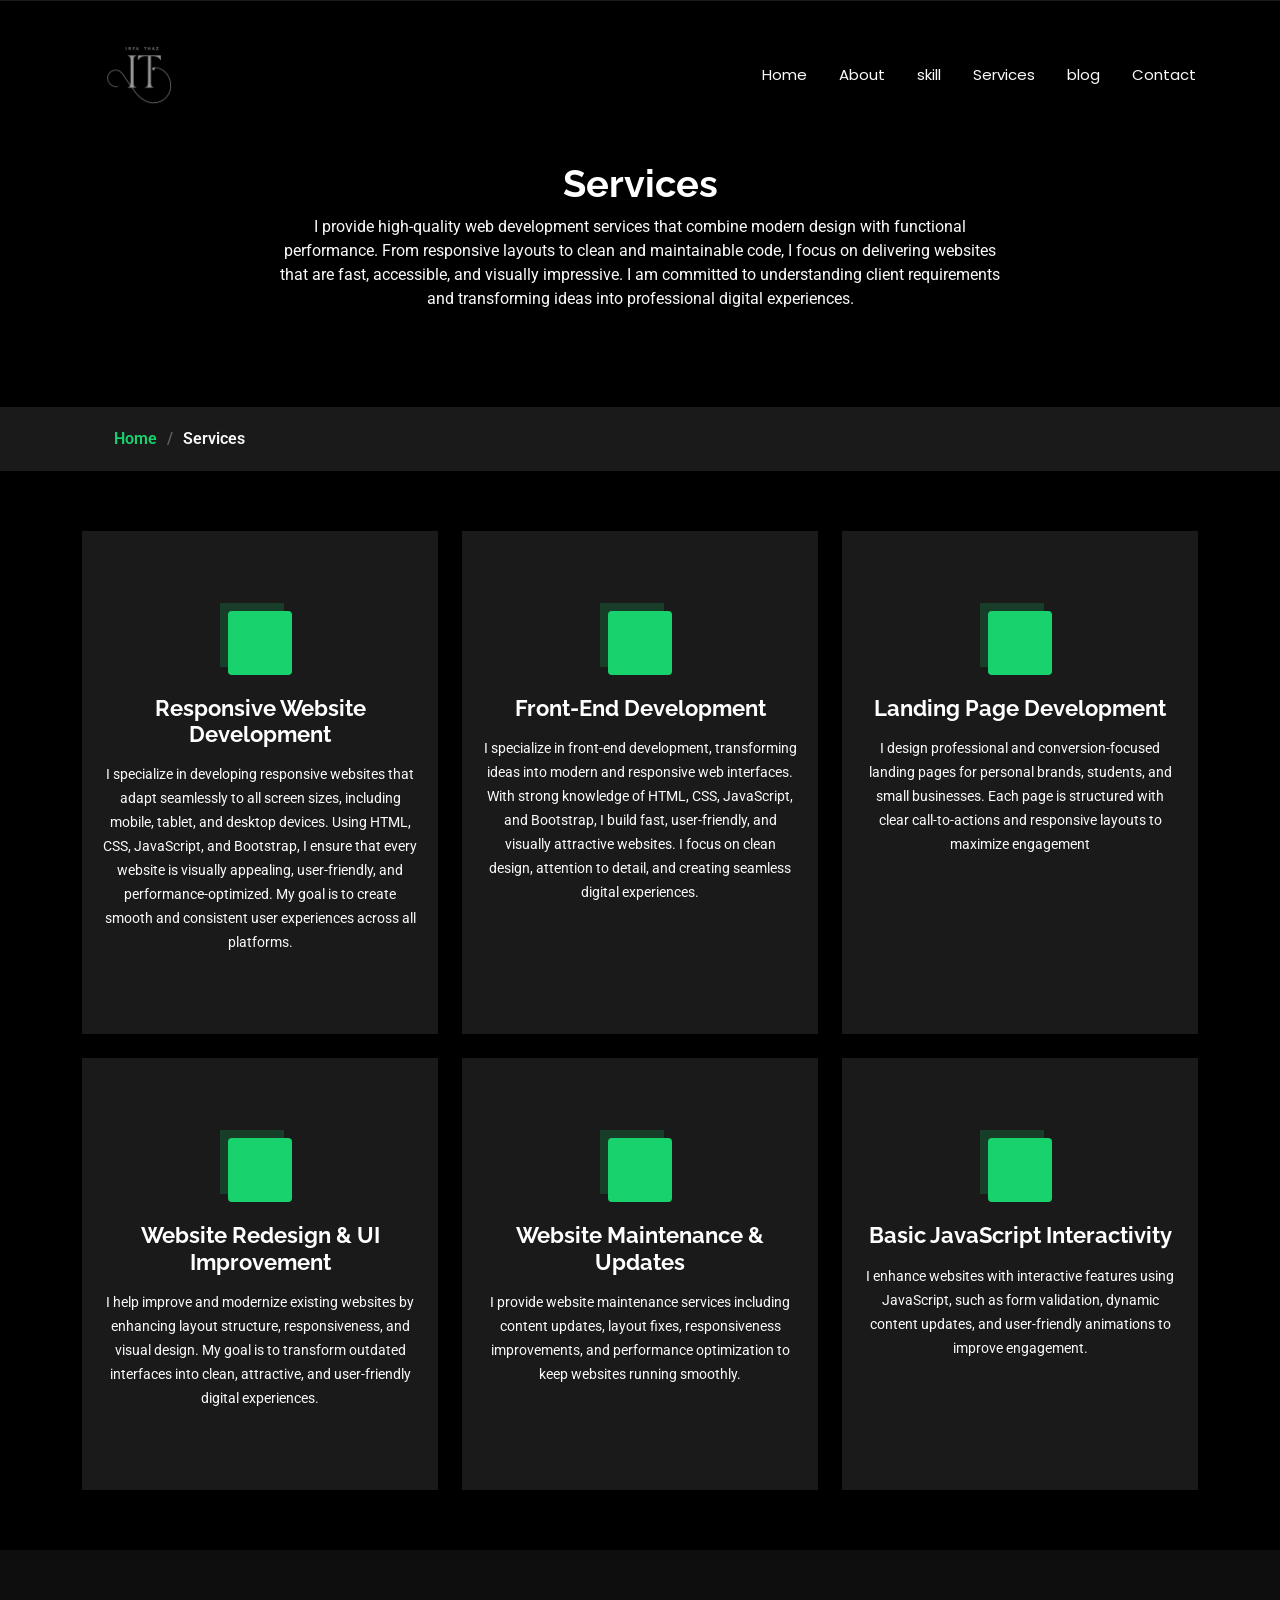
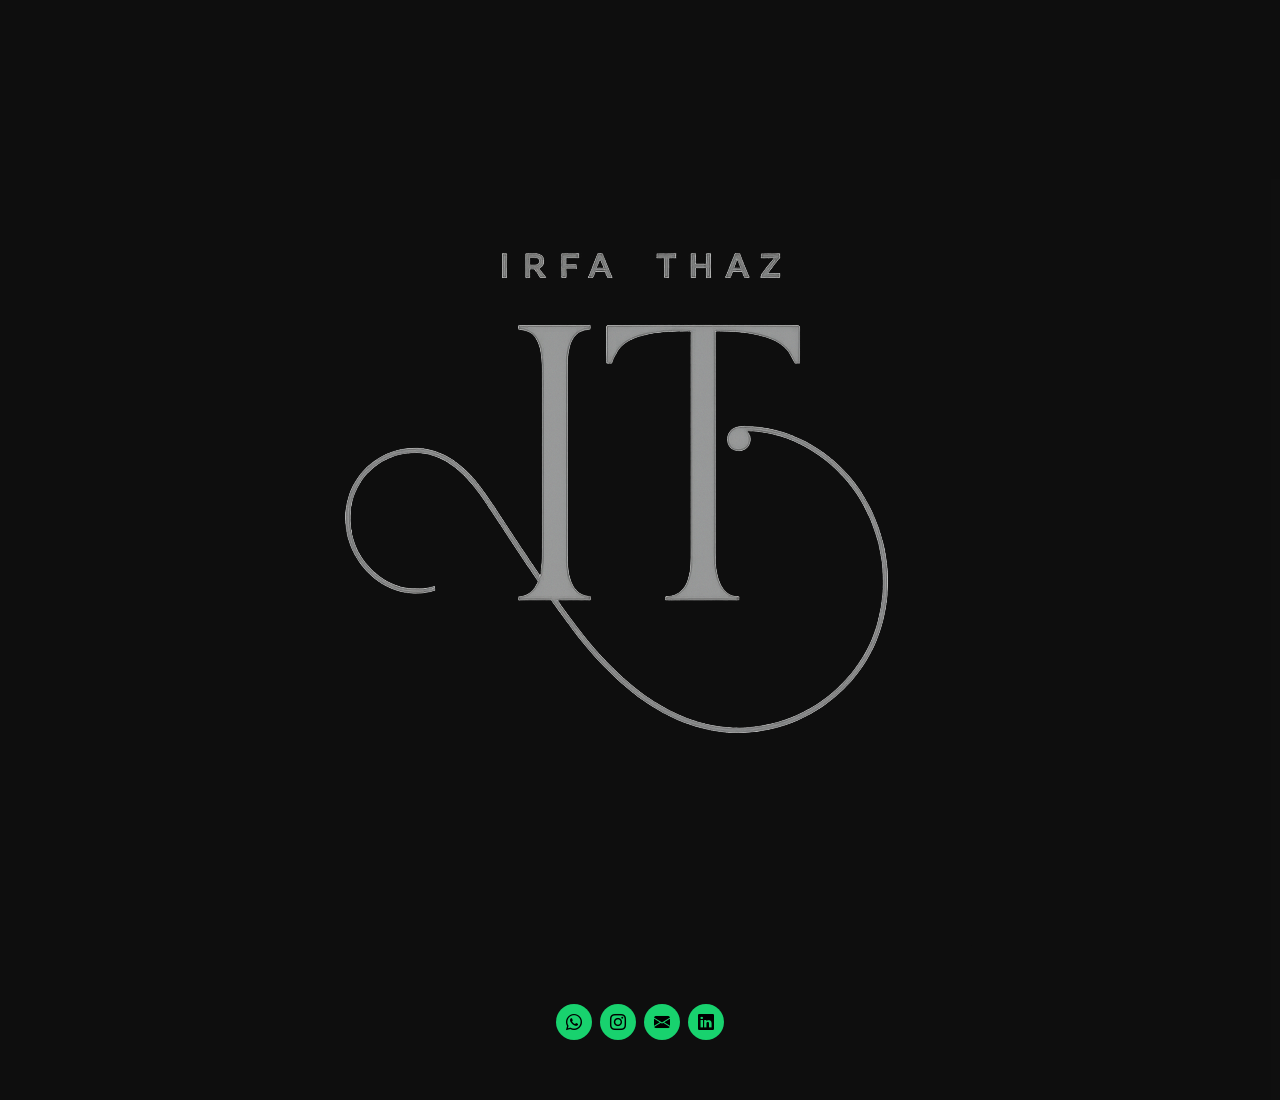
<file: services.html>
<!DOCTYPE html>
<html lang="en">

<head>
  <meta charset="utf-8">
  <meta content="width=device-width, initial-scale=1.0" name="viewport">
  <title>Services -  Personal portfolio website</title>
  <meta name="description" content="">
  <meta name="keywords" content="">
  <!-- Fonts -->
  <link href="https://fonts.googleapis.com" rel="preconnect">
  <link href="https://fonts.gstatic.com" rel="preconnect" crossorigin>
  <link href="https://fonts.googleapis.com/css2?family=Roboto:ital,wght@0,100;0,300;0,400;0,500;0,700;0,900;1,100;1,300;1,400;1,500;1,700;1,900&family=Poppins:ital,wght@0,100;0,200;0,300;0,400;0,500;0,600;0,700;0,800;0,900;1,100;1,200;1,300;1,400;1,500;1,600;1,700;1,800;1,900&family=Raleway:ital,wght@0,100;0,200;0,300;0,400;0,500;0,600;0,700;0,800;0,900;1,100;1,200;1,300;1,400;1,500;1,600;1,700;1,800;1,900&display=swap" rel="stylesheet">
  <!-- Vendor CSS Files -->
  <link href="assets/vendor/bootstrap/css/bootstrap.min.css" rel="stylesheet">
  <link href="assets/vendor/bootstrap-icons/bootstrap-icons.css" rel="stylesheet">
  <link href="assets/vendor/aos/aos.css" rel="stylesheet">
  <link href="assets/vendor/swiper/swiper-bundle.min.css" rel="stylesheet">
  <link href="assets/vendor/glightbox/css/glightbox.min.css" rel="stylesheet">

  <!-- Main CSS File -->
  <link href="assets/css/main.css" rel="stylesheet">
</head>

<body class="services-page">

  <header id="header" class="header d-flex align-items-center fixed-top">
    <div class="container-fluid container-xl position-relative d-flex align-items-center justify-content-between">

      <a href="index.html" class="logo d-flex align-items-center">
        <!-- Uncomment the line below if you also wish to use an image logo -->
        <!-- <img src="assets/img/logo.webp" alt=""> -->
        <img src="irfa thaz chat gpt new.png" class="logo" alt="irfa thaz logo">
      </a>

      <nav id="navmenu" class="navmenu">
        <ul>
          <li><a href="index.html">Home</a></li>
          <li><a href="about.html">About</a></li>
          <li><a href="skill.html">skill</a></li>
          <li><a href="services.html">Services</a></li>
          <li><a href="blog.html">blog</a></li>
          <li><a href="contact.html">Contact</a></li>
        </ul>
        <i class="mobile-nav-toggle d-xl-none bi bi-list"></i>
      </nav>

    </div>
  </header>

  <main class="main">

    <!-- Page Title -->
    <div class="page-title" data-aos="fade">
      <div class="heading">
        <div class="container">
          <div class="row d-flex justify-content-center text-center">
            <div class="col-lg-8">
              <h1>Services</h1>
              <p>I provide high-quality web development services that combine modern design with functional performance. From responsive layouts to clean and maintainable code, I focus on delivering websites that are fast, accessible, and visually impressive. I am committed to understanding client requirements and transforming ideas into professional digital experiences.</p>
            </div>
          </div>
        </div>
      </div>
      <nav class="breadcrumbs">
        <div class="container">
          <ol>
            <li><a href="index.html">Home</a></li>
            <li class="current">Services</li>
          </ol>
        </div>
      </nav>
    </div><!-- End Page Title -->

    <!-- Services Section -->
    <section id="services" class="services section">

      <div class="container">

        <div class="row gy-4">

          <div class="col-lg-4 col-md-6" data-aos="fade-up" data-aos-delay="100">
            <div class="service-item  position-relative">
              <div class="icon">
                <i class="bi bi-phone"></i>
              </div>
                <h3>Responsive Website Development</h3>
            
              <p>
I specialize in developing responsive websites that adapt seamlessly to all screen sizes, including mobile, tablet, and desktop devices. Using HTML, CSS, JavaScript, and Bootstrap, I ensure that every website is visually appealing, user-friendly, and performance-optimized. My goal is to create smooth and consistent user experiences across all platforms.
</p>
            </div>
          </div><!-- End Service Item -->

          <div class="col-lg-4 col-md-6" data-aos="fade-up" data-aos-delay="200">
            <div class="service-item position-relative">
              <div class="icon">
                <i class="bi bi-code-slash"></i>
              </div>
                <h3>Front-End Development</h3>
          <p>I specialize in front-end development, transforming ideas into modern and responsive web interfaces. With strong knowledge of HTML, CSS, JavaScript, and Bootstrap, I build fast, user-friendly, and visually attractive websites. I focus on clean design, attention to detail, and creating seamless digital experiences.</p>

              
            </div>
          </div><!-- End Service Item -->

          <div class="col-lg-4 col-md-6" data-aos="fade-up" data-aos-delay="300">
            <div class="service-item position-relative">
              <div class="icon">
                <i class="bi bi-layout-text-window"></i>
              </div>
                <h3>Landing Page Development</h3>
              <p>I design professional and conversion-focused landing pages for personal brands, students, and small businesses. Each page is structured with clear call-to-actions and responsive layouts to maximize engagement</p>
            </div>
          </div><!-- End Service Item -->

          <div class="col-lg-4 col-md-6" data-aos="fade-up" data-aos-delay="400">
            <div class="service-item position-relative">
              <div class="icon">
                <i class="bi bi-brush"></i>
              </div>
                <h3>Website Redesign & UI Improvement</h3>
              </a>
              <p>I help improve and modernize existing websites by enhancing layout structure, responsiveness, and visual design. My goal is to transform outdated interfaces into clean, attractive, and user-friendly digital experiences.</p>
              <a href="service-details.html" class="stretched-link"></a>
            </div>
          </div><!-- End Service Item -->

          <div class="col-lg-4 col-md-6" data-aos="fade-up" data-aos-delay="500">
            <div class="service-item position-relative">
              <div class="icon">
                <i class="bi bi-tools"></i>
              </div>
              
                <h3>Website Maintenance & Updates</h3>
              <p>I provide website maintenance services including content updates, layout fixes, responsiveness improvements, and performance optimization to keep websites running smoothly.</p>
            </div>
          </div><!-- End Service Item -->

          <div class="col-lg-4 col-md-6" data-aos="fade-up" data-aos-delay="600">
            <div class="service-item position-relative">
              <div class="icon">
                <i class="bi bi-cpu"></i>
              </div>
                <h3>Basic JavaScript Interactivity</h3>
              <p>I enhance websites with interactive features using JavaScript, such as form validation, dynamic content updates, and user-friendly animations to improve engagement.</p>
              <a href="service-details.html" class="stretched-link"></a>
            </div>
          </div><!-- End Service Item -->

        </div>

      </div>

    </section><!-- /Services Section -->

  </main>

  <footer id="footer" class="footer dark-background">
    <div class="container">
     <img src="irfa thaz chat gpt new.png">
      <div class="social-links d-flex justify-content-center">
        <a href="https://wa.me/7736408981"><i class="bi bi-whatsapp"></i></a>
        <a href="https://www.instagram.com/razz_irf"><i class="bi bi-instagram"></i></a>
        <a href="mailto:irfanathasni652022@gmail.com"><i class="bi bi-envelope-fill"></i></a>
        <a href="https://www.linkedin.com/in/irfanathasni652022"><i class="bi bi-linkedin"></i></a>
      </div>
      
    </div>
  </footer>

  <!-- Scroll Top -->
  <a href="#" id="scroll-top" class="scroll-top d-flex align-items-center justify-content-center"><i class="bi bi-arrow-up-short"></i></a>

  <!-- Preloader -->
  <div id="preloader"></div>

  <!-- Vendor JS Files -->
  <script src="assets/vendor/bootstrap/js/bootstrap.bundle.min.js"></script>
  <script src="assets/vendor/php-email-form/validate.js"></script>
  <script src="assets/vendor/aos/aos.js"></script>
  <script src="assets/vendor/typed.js/typed.umd.js"></script>
  <script src="assets/vendor/purecounter/purecounter_vanilla.js"></script>
  <script src="assets/vendor/waypoints/noframework.waypoints.js"></script>
  <script src="assets/vendor/swiper/swiper-bundle.min.js"></script>
  <script src="assets/vendor/glightbox/js/glightbox.min.js"></script>
  <script src="assets/vendor/imagesloaded/imagesloaded.pkgd.min.js"></script>
  <script src="assets/vendor/isotope-layout/isotope.pkgd.min.js"></script>

  <!-- Main JS File -->
  <script src="assets/js/main.js"></script>

</body>

</html>
</file>
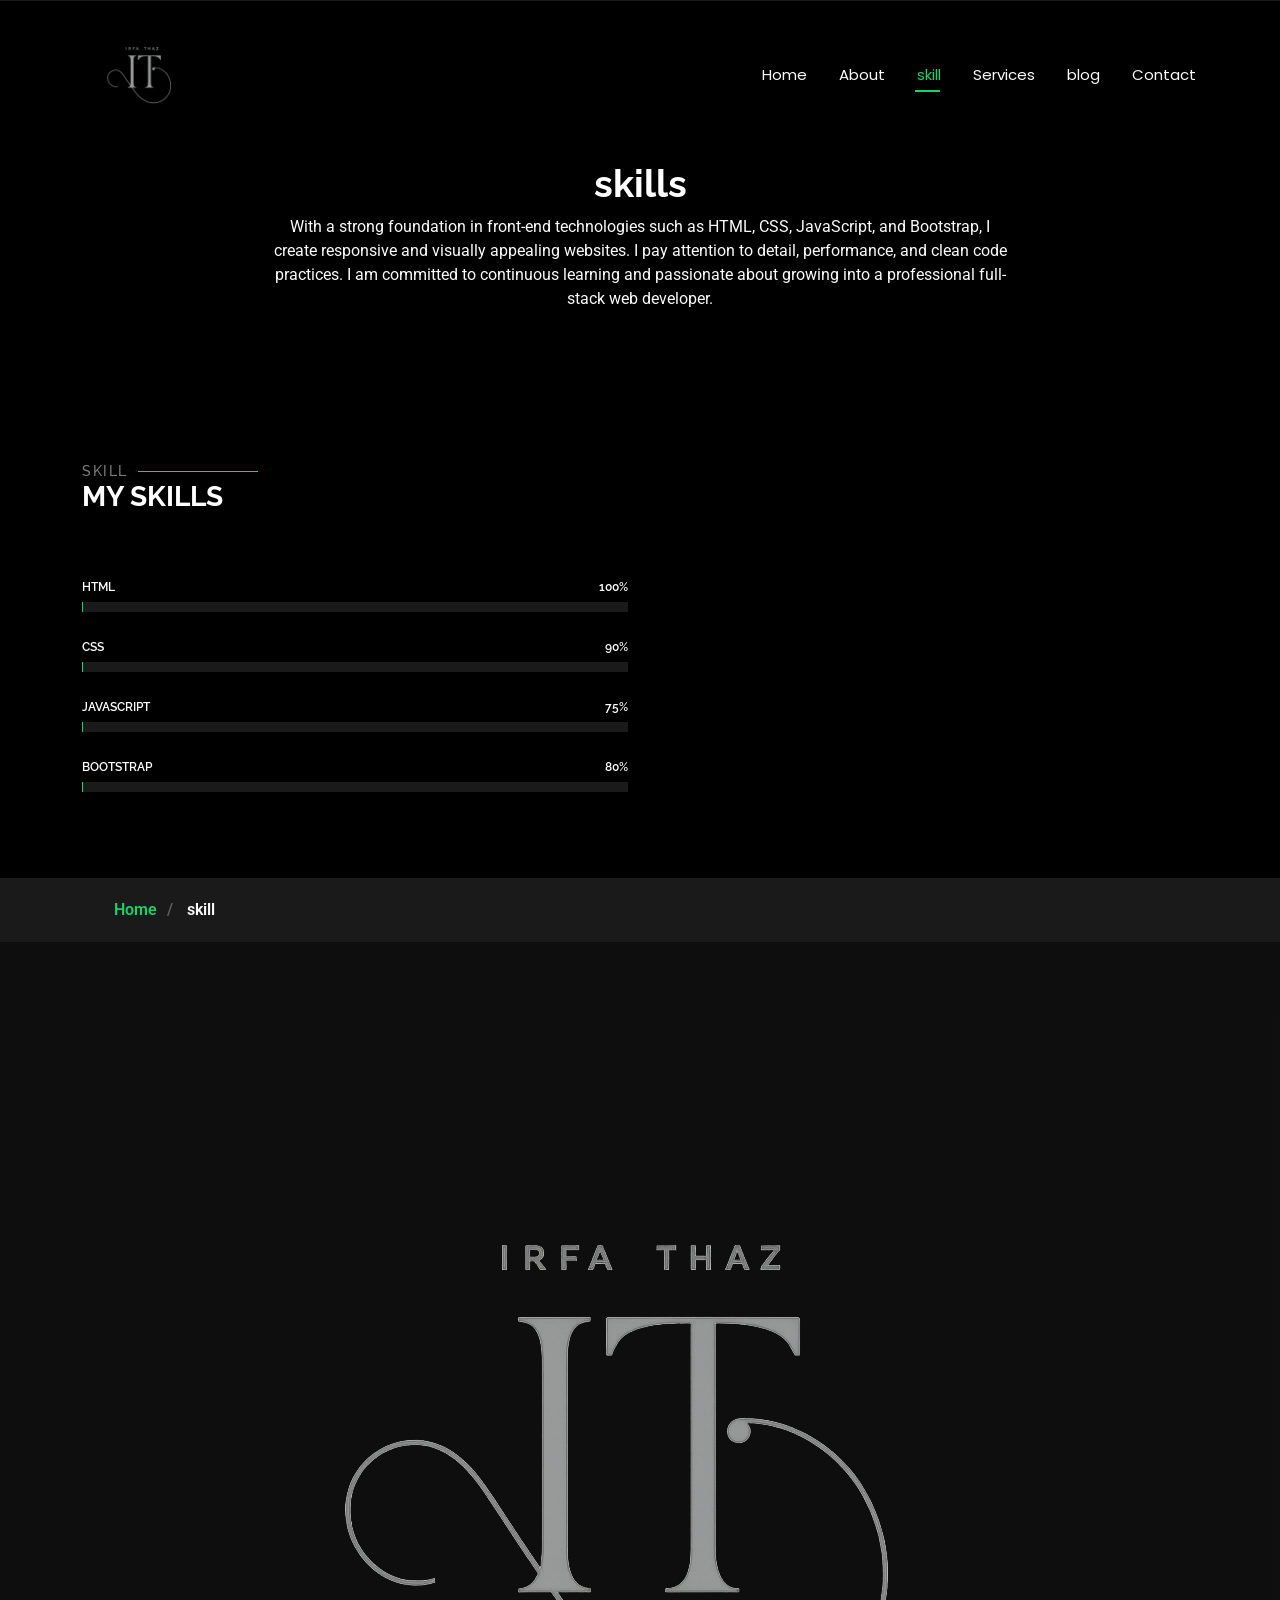
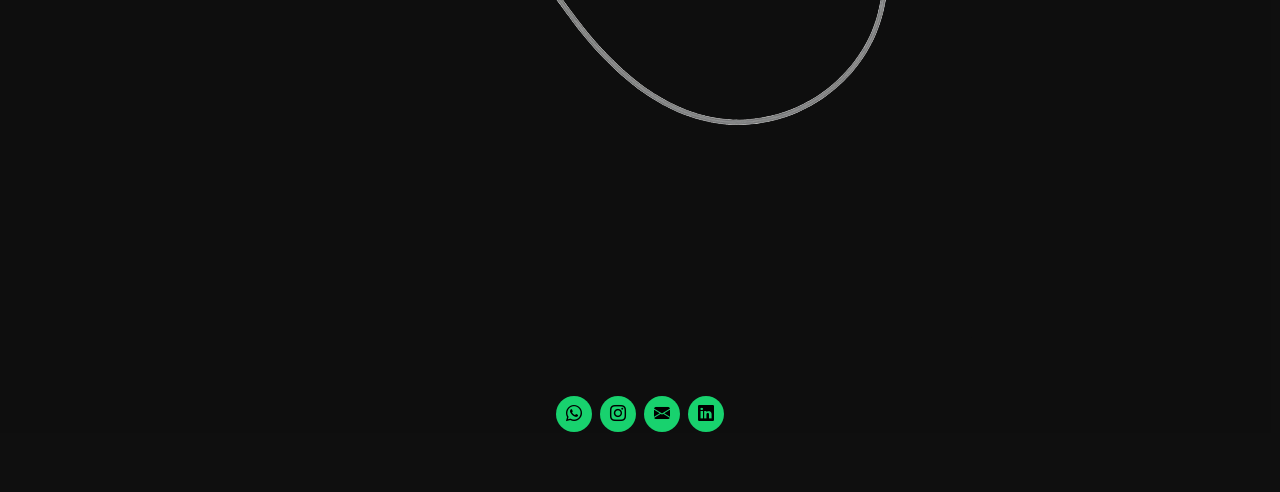
<file: skill.html>
<!DOCTYPE html>
<html lang="en">

<head>
  <meta charset="utf-8">
  <meta content="width=device-width, initial-scale=1.0" name="viewport">
  <title>skill - Personal portfolio website</title>
  <meta name="description" content="">
  <meta name="keywords" content="">
  <!-- Fonts -->
  <link href="https://fonts.googleapis.com" rel="preconnect">
  <link href="https://fonts.gstatic.com" rel="preconnect" crossorigin>
  <link href="https://fonts.googleapis.com/css2?family=Roboto:ital,wght@0,100;0,300;0,400;0,500;0,700;0,900;1,100;1,300;1,400;1,500;1,700;1,900&family=Poppins:ital,wght@0,100;0,200;0,300;0,400;0,500;0,600;0,700;0,800;0,900;1,100;1,200;1,300;1,400;1,500;1,600;1,700;1,800;1,900&family=Raleway:ital,wght@0,100;0,200;0,300;0,400;0,500;0,600;0,700;0,800;0,900;1,100;1,200;1,300;1,400;1,500;1,600;1,700;1,800;1,900&display=swap" rel="stylesheet">

  <!-- Vendor CSS Files -->
  <link href="assets/vendor/bootstrap/css/bootstrap.min.css" rel="stylesheet">
  <link href="assets/vendor/bootstrap-icons/bootstrap-icons.css" rel="stylesheet">
  <link href="assets/vendor/aos/aos.css" rel="stylesheet">
  <link href="assets/vendor/swiper/swiper-bundle.min.css" rel="stylesheet">
  <link href="assets/vendor/glightbox/css/glightbox.min.css" rel="stylesheet">

  <!-- Main CSS File -->
  <link href="assets/css/main.css" rel="stylesheet">
</head>

<body class="resume-page">

  <header id="header" class="header d-flex align-items-center fixed-top">
    <div class="container-fluid container-xl position-relative d-flex align-items-center justify-content-between">

      <a href="index.html" class="logo d-flex align-items-center">
        <!-- Uncomment the line below if you also wish to use an image logo -->
        <!-- <img src="assets/img/logo.webp" alt=""> -->
      <img src="irfa thaz chat gpt new.png" class="logo" alt="irfa thaz logo">
      </a>

      <nav id="navmenu" class="navmenu">
        <ul>
          <li><a href="index.html">Home</a></li>
          <li><a href="about.html">About</a></li>
          <li><a href="skill.html" class="active">skill</a></li>
          <li><a href="services.html">Services</a></li>
          <li><a href="blog.html">blog</a></li>
          <li><a href="contact.html">Contact</a></li>
        </ul>
        <i class="mobile-nav-toggle d-xl-none bi bi-list"></i>
      </nav>

    </div>
  </header>

  <main class="main">
    


    <!-- Page Title -->
    <div class="page-title" data-aos="fade">
      <div class="heading">
        <div class="container">
          <div class="row d-flex justify-content-center text-center">
            <div class="col-lg-8">
              <h1> skills</h1>
              <p>
With a strong foundation in front-end technologies such as HTML, CSS, JavaScript, and Bootstrap, I create responsive and visually appealing websites. I pay attention to detail, performance, and clean code practices. I am committed to continuous learning and passionate about growing into a professional full-stack web developer.
</p>
            </div>
          </div>
        </div>
      </div>
      <section id="skills" class="skills section">

      <!-- Section Title -->
      <div class="container section-title" data-aos="fade-up">
        <h2>Skill</h2>
        <div><span>My</span> <span class="description-title">Skills</span></div>
        

      </div><!-- End Section Title -->

      <div class="container" data-aos="fade-up" data-aos-delay="100">

        <div class="row skills-content skills-animation">

          <div class="col-lg-6">

            <div class="progress">
              <span class="skill"><span>HTML</span> <i class="val">100%</i></span>
              <div class="progress-bar-wrap">
                <div class="progress-bar" role="progressbar" aria-valuenow="100" aria-valuemin="0" aria-valuemax="100"></div>
              </div>
            </div><!-- End Skills Item -->

            <div class="progress">
              <span class="skill"><span>CSS</span> <i class="val">90%</i></span>
              <div class="progress-bar-wrap">
                <div class="progress-bar" role="progressbar" aria-valuenow="90" aria-valuemin="0" aria-valuemax="100"></div>
              </div>
            </div><!-- End Skills Item -->

            <div class="progress">
              <span class="skill"><span>JavaScript</span> <i class="val">75%</i></span>
              <div class="progress-bar-wrap">
                <div class="progress-bar" role="progressbar" aria-valuenow="75" aria-valuemin="0" aria-valuemax="100"></div>
              </div>
            </div><!-- End Skills Item -->
            <div class="progress">
              <span class="skill"><span>bootstrap</span> <i class="val">80%</i></span>
              <div class="progress-bar-wrap">
                <div class="progress-bar" role="progressbar" aria-valuenow="80" aria-valuemin="0" aria-valuemax="100"></div>
              </div>
            </div><!-- End Skills Item -->
    </section><!-- /Skills Section -->
      <nav class="breadcrumbs">
        <div class="container">
          <ol>
            <li><a href="index.html">Home</a></li>
            <li class="current"> skill</li>
          </ol>
        </div>
      </nav>
    </div><!-- End Page Title -->

    <!-- Resume Section -->
   
  </main>

  <footer id="footer" class="footer dark-background">
    <div class="container">
     <img src="irfa thaz chat gpt new.png">
      <div class="social-links d-flex justify-content-center">
        <a href="https://wa.me/7736408981"><i class="bi bi-whatsapp"></i></a>
        <a href="https://www.instagram.com/razz_irfa"><i class="bi bi-instagram"></i></a>
        <a href="mailto:irfanathasni652022@gmail.com"><i class="bi bi-envelope-fill"></i></a>
        <a href="https://www.linkedin.com/in/irfanathasni652022"><i class="bi bi-linkedin"></i></a>
      </div>
     </div>  
  </footer>

  <!-- Scroll Top -->
  <a href="#" id="scroll-top" class="scroll-top d-flex align-items-center justify-content-center"><i class="bi bi-arrow-up-short"></i></a>

  <!-- Preloader -->
  <div id="preloader"></div>

  <!-- Vendor JS Files -->
  <script src="assets/vendor/bootstrap/js/bootstrap.bundle.min.js"></script>
  <script src="assets/vendor/php-email-form/validate.js"></script>
  <script src="assets/vendor/aos/aos.js"></script>
  <script src="assets/vendor/typed.js/typed.umd.js"></script>
  <script src="assets/vendor/purecounter/purecounter_vanilla.js"></script>
  <script src="assets/vendor/waypoints/noframework.waypoints.js"></script>
  <script src="assets/vendor/swiper/swiper-bundle.min.js"></script>
  <script src="assets/vendor/glightbox/js/glightbox.min.js"></script>
  <script src="assets/vendor/imagesloaded/imagesloaded.pkgd.min.js"></script>
  <script src="assets/vendor/isotope-layout/isotope.pkgd.min.js"></script>

  <!-- Main JS File -->
  <script src="assets/js/main.js"></script>

</body>

</html>
</file>
<file: assets/css/main.css>
/*--------------------------------------------------------------
# Font & Color Variables
# Help: https://bootstrapmade.com/color-system/
--------------------------------------------------------------*/
/* Fonts */
:root {
  --default-font: "Roboto",  system-ui, -apple-system, "Segoe UI", Roboto, "Helvetica Neue", Arial, "Noto Sans", "Liberation Sans", sans-serif, "Apple Color Emoji", "Segoe UI Emoji", "Segoe UI Symbol", "Noto Color Emoji";
  --heading-font: "Raleway",  sans-serif;
  --nav-font: "Poppins",  sans-serif;
}

/* Global Colors - The following color variables are used throughout the website. Updating them here will change the color scheme of the entire website */
:root { 
  --background-color: #000000; /* Background color for the entire website, including individual sections */
  --default-color: #fafafa; /* Default color used for the majority of the text content across the entire website */
  --heading-color: #ffffff; /* Color for headings, subheadings and title throughout the website */
  --accent-color: #18d26e; /* Accent color that represents your brand on the website. It's used for buttons, links, and other elements that need to stand out */
  --surface-color: #1a1a1a; /* The surface color is used as a background of boxed elements within sections, such as cards, icon boxes, or other elements that require a visual separation from the global background. */
  --contrast-color: #000000; /* Contrast color for text, ensuring readability against backgrounds of accent, heading, or default colors. */
}

/* Nav Menu Colors - The following color variables are used specifically for the navigation menu. They are separate from the global colors to allow for more customization options */
:root {
  --nav-color: #fafafa;  /* The default color of the main navmenu links */
  --nav-hover-color: #18d26e; /* Applied to main navmenu links when they are hovered over or active */
  --nav-mobile-background-color: #1a1a1a; /* Used as the background color for mobile navigation menu */
  --nav-dropdown-background-color: #1a1a1a; /* Used as the background color for dropdown items that appear when hovering over primary navigation items */
  --nav-dropdown-color: #fafafa; /* Used for navigation links of the dropdown items in the navigation menu. */
  --nav-dropdown-hover-color: #18d26e; /* Similar to --nav-hover-color, this color is applied to dropdown navigation links when they are hovered over. */
}

/* Color Presets - These classes override global colors when applied to any section or element, providing reuse of the sam color scheme. */

.light-background {
  --background-color: #1a1a1a;
  --surface-color: #343434;
}

.dark-background {
  --background-color: rgba(15, 15, 15, 0.975);
  --default-color: #ffffff;
  --heading-color: #ffffff;
  --surface-color: #292929f9;
  --contrast-color: #000000;
}

/* Smooth scroll */
:root {
  scroll-behavior: smooth;
}

/*--------------------------------------------------------------
# General Styling & Shared Classes
--------------------------------------------------------------*/
body {
  color: var(--default-color);
  background-color: var(--background-color);
  font-family: var(--default-font);
}

a {
  color: var(--accent-color);
  text-decoration: none;
  transition: 0.3s;
}

a:hover {
  color: color-mix(in srgb, var(--accent-color), transparent 25%);
  text-decoration: none;
}

h1,
h2,
h3,
h4,
h5,
h6 {
  color: var(--heading-color);
  font-family: var(--heading-font);
}

/* PHP Email Form Messages
------------------------------*/
.php-email-form .error-message {
  display: none;
  background: #df1529;
  color: #ffffff;
  text-align: left;
  padding: 15px;
  margin-bottom: 24px;
  font-weight: 600;
}

.php-email-form .sent-message {
  display: none;
  color: #ffffff;
  background: #059652;
  text-align: center;
  padding: 15px;
  margin-bottom: 24px;
  font-weight: 600;
}

.php-email-form .loading {
  display: none;
  background: var(--surface-color);
  text-align: center;
  padding: 15px;
  margin-bottom: 24px;
}

.php-email-form .loading:before {
  content: "";
  display: inline-block;
  border-radius: 50%;
  width: 24px;
  height: 24px;
  margin: 0 10px -6px 0;
  border: 3px solid var(--accent-color);
  border-top-color: var(--surface-color);
  animation: php-email-form-loading 1s linear infinite;
}

@keyframes php-email-form-loading {
  0% {
    transform: rotate(0deg);
  }

  100% {
    transform: rotate(360deg);
  }
}

/*--------------------------------------------------------------
# Global Header
--------------------------------------------------------------*/
.header {
  --background-color: rgba(0, 0, 0, 0);
  color: var(--default-color);
  background-color: var(--background-color);
  padding: 15px 0;
  transition: all 0.5s;
  z-index: 997;
}

.header .logo {
  line-height: 1;
}

.header .logo img {
  max-height: 120px;
  margin-right: 8px;
}

.header .logo h1 {
  font-size: 32px;
  margin: 0;
  font-weight: 700;
  color: var(--heading-color);
}

.scrolled .header {
  box-shadow: 0px 0 18px rgba(0, 0, 0, 0.1);
}

/* Global Header on Scroll
------------------------------*/
.scrolled .header {
  --background-color: rgba(0, 0, 0, 0.8);
}

/*--------------------------------------------------------------
# Navigation Menu
--------------------------------------------------------------*/
/* Desktop Navigation */
@media (min-width: 1200px) {
  .navmenu {
    padding: 0;
  }

  .navmenu ul {
    margin: 0;
    padding: 0;
    display: flex;
    list-style: none;
    align-items: center;
  }

  .navmenu li {
    position: relative;
  }

  .navmenu>ul>li {
    white-space: nowrap;
    padding: 15px 14px;
  }

  .navmenu>ul>li:last-child {
    padding-right: 0;
  }

  .navmenu a,
  .navmenu a:focus {
    color: var(--nav-color);
    font-size: 15px;
    padding: 0 2px;
    font-family: var(--nav-font);
    font-weight: 400;
    display: flex;
    align-items: center;
    justify-content: space-between;
    white-space: nowrap;
    transition: 0.3s;
    position: relative;
  }

  .navmenu a i,
  .navmenu a:focus i {
    font-size: 12px;
    line-height: 0;
    margin-left: 5px;
    transition: 0.3s;
  }

  .navmenu>ul>li>a:before {
    content: "";
    position: absolute;
    height: 2px;
    bottom: -6px;
    left: 0;
    background-color: var(--nav-hover-color);
    visibility: hidden;
    width: 0px;
    transition: all 0.3s ease-in-out 0s;
  }

  .navmenu a:hover:before,
  .navmenu li:hover>a:before,
  .navmenu .active:before {
    visibility: visible;
    width: 25px;
  }

  .navmenu li:hover>a,
  .navmenu .active,
  .navmenu .active:focus {
    color: var(--nav-hover-color);
  }

  

/* Mobile Navigation */
@media (max-width: 1199px) {
  .mobile-nav-toggle {
    color: var(--nav-color);
    font-size: 28px;
    line-height: 0;
    margin-right: 10px;
    cursor: pointer;
    transition: color 0.3s;
  }

  .navmenu {
    padding: 0;
    z-index: 9997;
  }

  .navmenu ul {
    display: none;
    list-style: none;
    position: absolute;
    inset: 60px 20px 20px 20px;
    padding: 10px 0;
    margin: 0;
    border-radius: 6px;
    background-color: var(--nav-mobile-background-color);
    border: 1px solid color-mix(in srgb, var(--default-color), transparent 90%);
    box-shadow: none;
    overflow-y: auto;
    transition: 0.3s;
    z-index: 9998;
  }

  .navmenu a,
  .navmenu a:focus {
    color: var(--nav-dropdown-color);
    padding: 10px 20px;
    font-family: var(--nav-font);
    font-size: 17px;
    font-weight: 500;
    display: flex;
    align-items: center;
    justify-content: space-between;
    white-space: nowrap;
    transition: 0.3s;
  }

  .navmenu a i,
  .navmenu a:focus i {
    font-size: 12px;
    line-height: 0;
    margin-left: 5px;
    width: 30px;
    height: 30px;
    display: flex;
    align-items: center;
    justify-content: center;
    border-radius: 50%;
    transition: 0.3s;
    background-color: color-mix(in srgb, var(--accent-color), transparent 90%);
  }

  .navmenu a i:hover,
  .navmenu a:focus i:hover {
    background-color: var(--accent-color);
    color: var(--contrast-color);
  }

  .navmenu a:hover,
  .navmenu .active,
  .navmenu .active:focus {
    color: var(--nav-dropdown-hover-color);
  }

  .navmenu .active i,
  .navmenu .active:focus i {
    background-color: var(--accent-color);
    color: var(--contrast-color);
    transform: rotate(180deg);
  }

  

  .mobile-nav-active {
    overflow: hidden;
  }

  .mobile-nav-active .mobile-nav-toggle {
    color: #fff;
    position: absolute;
    font-size: 32px;
    top: 15px;
    right: 15px;
    margin-right: 0;
    z-index: 9999;
  }

  .mobile-nav-active .navmenu {
    position: fixed;
    overflow: hidden;
    inset: 0;
    background: rgba(33, 37, 41, 0.8);
    transition: 0.3s;
  }

  .mobile-nav-active .navmenu>ul {
    display: block;
  }
}

/*--------------------------------------------------------------
# Global Footer
--------------------------------------------------------------*/
.footer {
  color: var(--default-color);
  background-color: var(--background-color);
  font-size: 14px;
  text-align: center;
  padding: 30px 0;
  position: relative;
}

.footer h3 {
  font-size: 36px;
  font-weight: 700;
  position: relative;
  padding: 0;
  margin: 0 0 15px 0;
}

.footer p {
  font-size: 15;
  font-style: italic;
  padding: 0;
  margin: 0 0 30px 0;
}

.footer .social-links {
  margin: 0 0 30px 0;
}

.footer .social-links a {
  font-size: 16px;
  display: flex;
  align-items: center;
  justify-content: center;
  background: var(--accent-color);
  color: var(--contrast-color);
  line-height: 1;
  margin: 0 4px;
  border-radius: 50%;
  text-align: center;
  width: 36px;
  height: 36px;
  transition: 0.3s;
}

.footer .social-links a:hover {
  background: color-mix(in srgb, var(--accent-color), transparent 20%);
  text-decoration: none;
}

.footer .copyright {
  padding-top: 25px;
  border-top: 1px solid color-mix(in srgb, var(--default-color), transparent 90%);
}

.footer .credits {
  font-size: 13px;
  padding-top: 5px;
}

/*--------------------------------------------------------------
# Preloader
--------------------------------------------------------------*/
#preloader {
  position: fixed;
  inset: 0;
  z-index: 999999;
  overflow: hidden;
  background: var(--background-color);
  transition: all 0.6s ease-out;
}

#preloader:before {
  content: "";
  position: fixed;
  top: calc(50% - 30px);
  left: calc(50% - 30px);
  border: 6px solid #ffffff;
  border-color: var(--accent-color) transparent var(--accent-color) transparent;
  border-radius: 50%;
  width: 60px;
  height: 60px;
  animation: animate-preloader 1.5s linear infinite;
}

@keyframes animate-preloader {
  0% {
    transform: rotate(0deg);
  }

  100% {
    transform: rotate(360deg);
  }
}

/*--------------------------------------------------------------
# Scroll Top Button
--------------------------------------------------------------*/
.scroll-top {
  position: fixed;
  visibility: hidden;
  opacity: 0;
  right: 15px;
  bottom: -15px;
  z-index: 99999;
  background-color: var(--accent-color);
  width: 44px;
  height: 44px;
  border-radius: 50px;
  transition: all 0.4s;
}

.scroll-top i {
  font-size: 24px;
  color: var(--contrast-color);
  line-height: 0;
}

.scroll-top:hover {
  background-color: color-mix(in srgb, var(--accent-color), transparent 20%);
  color: var(--contrast-color);
}

.scroll-top.active {
  visibility: visible;
  opacity: 1;
  bottom: 15px;
}

/*--------------------------------------------------------------
# Disable aos animation delay on mobile devices
--------------------------------------------------------------*/
@media screen and (max-width: 768px) {
  [data-aos-delay] {
    transition-delay: 0 !important;
  }
}

/*--------------------------------------------------------------
# Global Page Titles & Breadcrumbs
--------------------------------------------------------------*/
.page-title {
  color: var(--default-color);
  background-color: var(--background-color);
  position: relative;
}

.page-title .heading {
  padding: 160px 0 80px 0;
  border-top: 1px solid color-mix(in srgb, var(--default-color), transparent 90%);
}

.page-title .heading h1 {
  font-size: 38px;
  font-weight: 700;
}

.page-title nav {
  background-color: color-mix(in srgb, var(--default-color), transparent 90%);
  padding: 20px 0;
}

.page-title nav ol {
  display: flex;
  flex-wrap: wrap;
  list-style: none;
  margin: 0;
  font-size: 16px;
  font-weight: 600;
}

.page-title nav ol li+li {
  padding-left: 10px;
}

.page-title nav ol li+li::before {
  content: "/";
  display: inline-block;
  padding-right: 10px;
  color: color-mix(in srgb, var(--default-color), transparent 70%);
}

/*--------------------------------------------------------------
# Global Sections
--------------------------------------------------------------*/
section,
.section {
  color: var(--default-color);
  background-color: var(--background-color);
  padding: 60px 0;
  scroll-margin-top: 100px;
  overflow: clip;
}

@media (max-width: 1199px) {

  section,
  .section {
    scroll-margin-top: 66px;
  }
}

/*--------------------------------------------------------------
# Global Section Titles
--------------------------------------------------------------*/



.section-title {
  padding-bottom: 60px;
  position: relative;
}

.section-title h2 {
  font-size: 14px;
  font-weight: 500;
  padding: 0;
  line-height: 1px;
  margin: 0;
  letter-spacing: 1.5px;
  text-transform: uppercase;
  color: color-mix(in srgb, var(--default-color), transparent 50%);
  position: relative;
}

.section-title h2::after {
  content: "";
  width: 120px;
  height: 1px;
  display: inline-block;
  background: var(--accent-color);
  margin: 4px 10px;
}

.section-title div {
  color: var(--heading-color);
  margin: 0;
  margin: 0;
  font-size: 28px;
  font-weight: 700;
  text-transform: uppercase;
  font-family: var(--heading-font);
}

/*--------------------------------------------------------------
# Hero Section
--------------------------------------------------------------*/
.hero {
  width: 100%;
  min-height: 100vh;
  position: relative;
  padding: 80px 0;
  display: flex;
  align-items: center;
  justify-content: center;
}

.hero img {
  position: absolute;
  inset: 0;
  display: block;
  width: 100%;
  height: 100vh;
  object-fit: cover;
  z-index: 1;
}

.hero .container {
  position: relative;
  z-index: 3;
}

.hero h2 {
  margin: 0;
  font-size: 64px;
  font-weight: 700;
}

.hero p {
  margin: 5px 0 0 0;
  font-size: 26px;
}

.hero p span {
  letter-spacing: 1px;
  border-bottom: 2px solid var(--accent-color);
}

.hero .social-links {
  margin-top: 25px;
}

.hero .social-links a {
  background-color: color-mix(in srgb, var(--default-color), transparent 90%);
  color: var(--default-color);
  font-size: 14px;
  width: 40px;
  height: 40px;
  border-radius: 50px;
  display: inline-flex;
  align-items: center;
  justify-content: center;
  margin-right: 20px;
  transition: 0.3s;
}

.hero .social-links a:hover {
  background-color: var(--accent-color);
}

@media (max-width: 768px) {
  .hero h2 {
    font-size: 32px;
  }

  .hero p {
    font-size: 20px;
  }
}

/*--------------------------------------------------------------
# About Section
--------------------------------------------------------------*/
.about .content h2 {
  font-weight: 700;
  font-size: 24px;
}

.about .content ul {
  list-style: none;
  padding: 0;
}

.about .content ul li {
  margin-bottom: 20px;
  display: flex;
  align-items: center;
}

.about .content ul strong {
  margin-right: 10px;
}

.about .content ul i {
  font-size: 16px;
  margin-right: 5px;
  color: var(--accent-color);
  line-height: 0;
}

/*--------------------------------------------------------------
# Stats Section
--------------------------------------------------------------*/
.stats i {
  background-color: var(--surface-color);
  color: var(--accent-color);
  box-shadow: 0px 2px 25px rgba(0, 0, 0, 0.1);
  width: 54px;
  height: 54px;
  font-size: 24px;
  border-radius: 50px;
  border: 2px solid var(--background-color);
  display: inline-flex;
  align-items: center;
  justify-content: center;
  position: relative;
  z-index: 1;
}

.stats .stats-item {
  background-color: var(--surface-color);
  margin-top: -27px;
  padding: 30px 30px 25px 30px;
  width: 100%;
  position: relative;
  text-align: center;
  box-shadow: 0px 2px 35px rgba(0, 0, 0, 0.1);
  border-radius: 4px;
  z-index: 0;
}

.stats .stats-item span {
  font-size: 36px;
  display: block;
  font-weight: 700;
  color: color-mix(in srgb, var(--default-color), transparent 20%);
}

.stats .stats-item p {
  padding: 0;
  margin: 0;
  font-family: var(--heading-font);
  font-size: 16px;
}

/*--------------------------------------------------------------
# Skills Section
--------------------------------------------------------------*/
.skills .progress {
  height: 60px;
  display: block;
  background: none;
  border-radius: 0;
}

.skills .progress .skill {
  color: var(--heading-color);
  padding: 0;
  margin: 0 0 6px 0;
  text-transform: uppercase;
  display: block;
  font-weight: 600;
  font-family: var(--heading-font);
}

.skills .progress .skill .val {
  float: right;
  font-style: normal;
}

.skills .progress-bar-wrap {
  background: color-mix(in srgb, var(--default-color), transparent 90%);
  height: 10px;
}

.skills .progress-bar {
  width: 1px;
  height: 10px;
  transition: 0.9s;
  background-color: var(--accent-color);
}

/*--------------------------------------------------------------
# Interests Section
--------------------------------------------------------------*/
.interests .features-item {
  background-color: var(--surface-color);
  display: flex;
  align-items: center;
  padding: 20px;
  transition: 0.3s;
  border: 1px solid color-mix(in srgb, var(--default-color), transparent 90%);
  position: relative;
}

.interests .features-item i {
  font-size: 32px;
  padding-right: 10px;
  line-height: 0;
}

.interests .features-item h3 {
  font-weight: 700;
  margin: 0;
  padding: 0;
  line-height: 1;
  font-size: 16px;
}

.interests .features-item h3 a {
  color: var(--heading-color);
  transition: 0.3s;
}

.interests .features-item:hover {
  border-color: var(--accent-color);
}

.interests .features-item:hover h3 a {
  color: var(--accent-color);
}

/*--------------------------------------------------------------
# Testimonials Section
--------------------------------------------------------------*/

}

/*--------------------------------------------------------------
# Resume Section
--------------------------------------------------------------*/
.resume .resume-title {
  color: var(--heading-color);
  font-size: 26px;
  font-weight: 700;
  margin-top: 20px;
  margin-bottom: 20px;
}

.resume .resume-item {
  padding: 0 0 20px 20px;
  margin-top: -2px;
  border-left: 2px solid var(--accent-color);
  position: relative;
}

.resume .resume-item h4 {
  line-height: 18px;
  font-size: 18px;
  font-weight: 600;
  text-transform: uppercase;
  color: color-mix(in srgb, var(--default-color), transparent 20%);
  margin-bottom: 10px;
}

.resume .resume-item h5 {
  font-size: 16px;
  padding: 5px 15px;
  display: inline-block;
  font-weight: 600;
  margin-bottom: 10px;
}

.resume .resume-item ul {
  padding-left: 20px;
}

.resume .resume-item ul li {
  padding-bottom: 10px;
}

.resume .resume-item:last-child {
  padding-bottom: 0;
}

.resume .resume-item::before {
  content: "";
  position: absolute;
  width: 16px;
  height: 16px;
  border-radius: 50px;
  left: -9px;
  top: 0;
  background: var(--background-color);
  border: 2px solid var(--accent-color);
}

/*--------------------------------------------------------------
# Services Section
--------------------------------------------------------------*/
.services .service-item {
  background-color: var(--surface-color);
  text-align: center;
  padding: 80px 20px;
  transition: all ease-in-out 0.3s;
  height: 100%;
}

.services .service-item .icon {
  margin: 0 auto;
  width: 64px;
  height: 64px;
  background: var(--accent-color);
  border-radius: 4px;
  display: flex;
  align-items: center;
  justify-content: center;
  margin-bottom: 20px;
  transition: 0.3s;
  transform-style: preserve-3d;
}

.services .service-item .icon i {
  color: var(--contrast-color);
  font-size: 28px;
  transition: ease-in-out 0.3s;
}

.services .service-item .icon::before {
  position: absolute;
  content: "";
  left: -8px;
  top: -8px;
  height: 100%;
  width: 100%;
  background: color-mix(in srgb, var(--accent-color), transparent 80%);
  border-radius: 5px;
  transition: all 0.3s ease-out 0s;
  transform: translateZ(-1px);
}

.services .service-item h3 {
  font-weight: 700;
  margin: 10px 0 15px 0;
  font-size: 22px;
}

.services .service-item p {
  line-height: 24px;
  font-size: 14px;
  margin-bottom: 0;
}

.services .service-item:hover {
  background: var(--accent-color);
  border-color: var(--accent-color);
}

.services .service-item:hover .icon {
  background: var(--surface-color);
}

.services .service-item:hover .icon i {
  color: var(--accent-color);
}

.services .service-item:hover .icon::before {
  background: color-mix(in srgb, var(--background-color), transparent 70%);
}

.services .service-item:hover h3,
.services .service-item:hover p {
  color: var(--contrast-color);
}

/*--------------------------------------------------------------
# Service Details Section
--------------------------------------------------------------*/
.service-details .services-list {
  background-color: var(--surface-color);
  padding: 10px 30px;
  border: 1px solid color-mix(in srgb, var(--default-color), transparent 90%);
  margin-bottom: 20px;
}

.service-details .services-list a {
  display: block;
  line-height: 1;
  padding: 8px 0 8px 15px;
  border-left: 3px solid color-mix(in srgb, var(--default-color), transparent 70%);
  margin: 20px 0;
  color: color-mix(in srgb, var(--default-color), transparent 20%);
  transition: 0.3s;
}

.service-details .services-list a.active {
  color: var(--heading-color);
  font-weight: 700;
  border-color: var(--accent-color);
}

.service-details .services-list a:hover {
  border-color: var(--accent-color);
}

.service-details .services-img {
  margin-bottom: 20px;
}

.service-details h3 {
  font-size: 26px;
  font-weight: 700;
}

.service-details h4 {
  font-size: 20px;
  font-weight: 700;
}

.service-details p {
  font-size: 15px;
}

.service-details ul {
  list-style: none;
  padding: 0;
  font-size: 15px;
}

.service-details ul li {
  padding: 5px 0;
  display: flex;
  align-items: center;
}

.service-details ul i {
  font-size: 20px;
  margin-right: 8px;
  color: var(--accent-color);
}

/*--------------------------------------------------------------
# Portfolio Section
--------------------------------------------------------------*/
.portfolio .portfolio-filters {
  padding: 0;
  margin: 0 auto 20px auto;
  list-style: none;
  text-align: center;
}

.portfolio .portfolio-filters li {
  cursor: pointer;
  display: inline-block;
  padding: 0;
  font-size: 18px;
  font-weight: 500;
  margin: 0 10px;
  line-height: 1;
  margin-bottom: 5px;
  transition: all 0.3s ease-in-out;
}

.portfolio .portfolio-filters li:hover,
.portfolio .portfolio-filters li.filter-active {
  color: var(--accent-color);
}

.portfolio .portfolio-filters li:first-child {
  margin-left: 0;
}

.portfolio .portfolio-filters li:last-child {
  margin-right: 0;
}

@media (max-width: 575px) {
  .portfolio .portfolio-filters li {
    font-size: 14px;
    margin: 0 5px;
  }
}

.portfolio .portfolio-content {
  position: relative;
  overflow: hidden;
}

.portfolio .portfolio-content img {
  transition: 0.3s;
}

.portfolio .portfolio-content .portfolio-info {
  opacity: 0;
  position: absolute;
  inset: 0;
  z-index: 3;
  transition: all ease-in-out 0.3s;
  background: rgba(0, 0, 0, 0.6);
  padding: 15px;
}

.portfolio .portfolio-content .portfolio-info h4 {
  font-size: 14px;
  padding: 5px 10px;
  font-weight: 400;
  color: #ffffff;
  display: inline-block;
  background-color: var(--accent-color);
}

.portfolio .portfolio-content .portfolio-info p {
  position: absolute;
  bottom: 10px;
  text-align: center;
  display: inline-block;
  left: 0;
  right: 0;
  font-size: 16px;
  font-weight: 600;
  color: rgba(255, 255, 255, 0.8);
}

.portfolio .portfolio-content .portfolio-info .preview-link,
.portfolio .portfolio-content .portfolio-info .details-link {
  position: absolute;
  left: calc(50% - 40px);
  font-size: 26px;
  top: calc(50% - 14px);
  color: #fff;
  transition: 0.3s;
  line-height: 1.2;
}

.portfolio .portfolio-content .portfolio-info .preview-link:hover,
.portfolio .portfolio-content .portfolio-info .details-link:hover {
  color: var(--accent-color);
}

.portfolio .portfolio-content .portfolio-info .details-link {
  left: 50%;
  font-size: 34px;
  line-height: 0;
}

.portfolio .portfolio-content:hover .portfolio-info {
  opacity: 1;
}

.portfolio .portfolio-content:hover img {
  transform: scale(1.1);
}

/*--------------------------------------------------------------
# blog Details Section
--------------------------------------------------------------*/
.blog-section img {
  height: 300px;
  object-fit: cover;
}
/* Main Blog Title */
.blog-main-title {
  font-size: 42px;
  font-weight: 700;
  text-transform: uppercase;
  letter-spacing: 2px;
  position: relative;
  display: inline-block;

}

.blog-main-title::after {
  content: "";
  width: 60%;
  height: 4px;
  background: #0d6efd;
  position: absolute;
  left: 20%;
  bottom: -10px;
  border-radius: 5px;
}

/* Subtitle */
.blog-subtitle {
  font-size: 16px;
  color: #666;
  margin-top: 20px;
}

/* Blog Card */
.blog-card {
  border: none;
  border-radius: 15px;
  overflow: hidden;
  transition: 0.4s ease;
}

.blog-card:hover {
  transform: translateY(-10px);
  box-shadow: 0 20px 40px rgba(0,0,0,0.1);
}

/* Blog Image */
.blog-img {
  height: 300px;
  object-fit: cover;
  transition: 0.5s ease;
}

.blog-card:hover .blog-img {
  transform: scale(1.05);
}

/* Blog Title */
.blog-title {
  font-size: 26px;
  font-weight: 600;
  margin-bottom: 15px;
  position: relative;
  color: #000000;
}

.blog-title::after {
  content: "";
  width: 50px;
  height: 3px;
  background: #0d6efd;
  display: block;
  margin-top: 8px;
  border-radius: 3px;
}

/*--------------------------------------------------------------
# Starter Section Section
--------------------------------------------------------------*/
.starter-section {
  /* Add your styles here */
}

/*--------------------------------------------------------------
# Contact Section
--------------------------------------------------------------*/
.contact .info-item {
  box-shadow: 0px 0px 20px rgba(0, 0, 0, 0.1);
  padding: 20px 30px;
}

.contact .info-item .icon {
  color: var(--contrast-color);
  background-color: var(--accent-color);
  width: 56px;
  height: 56px;
  font-size: 24px;
  display: flex;
  justify-content: center;
  align-items: center;
  transition: all 0.3s ease-in-out;
  border-radius: 50%;
  margin-right: 15px;
}

.contact .info-item h3 {
  font-size: 18px;
  font-weight: 700;
  margin: 0 0 2px 0;
}

.contact .info-item p {
  padding: 0;
  margin-bottom: 0;
  font-size: 14px;
}

.contact .info-item .social-links a {
  font-size: 24px;
  display: inline-block;
  line-height: 1;
  margin: 4px 6px 0 0;
  transition: 0.3s;
  color: color-mix(in srgb, var(--default-color), transparent 50%);
}

.contact .info-item .social-links a:hover {
  color: var(--accent-color);
}

.contact .php-email-form {
  box-shadow: 0px 0px 20px rgba(0, 0, 0, 0.1);
  padding: 30px;
  margin-top: 30px;
}

@media (max-width: 575px) {
  .contact .php-email-form {
    padding: 20px;
  }
}

.contact .php-email-form input[type=text],
.contact .php-email-form input[type=email],
.contact .php-email-form textarea {
  color: var(--default-color);
  background-color: color-mix(in srgb, var(--background-color), transparent 50%);
  border-color: color-mix(in srgb, var(--default-color), transparent 80%);
  font-size: 14px;
  padding: 10px 15px;
  box-shadow: none;
  border-radius: 0;
}

.contact .php-email-form input[type=text]:focus,
.contact .php-email-form input[type=email]:focus,
.contact .php-email-form textarea:focus {
  border-color: var(--accent-color);
}

.contact .php-email-form input[type=text]::placeholder,
.contact .php-email-form input[type=email]::placeholder,
.contact .php-email-form textarea::placeholder {
  color: color-mix(in srgb, var(--default-color), transparent 70%);
}

.contact .php-email-form button[type=submit] {
  color: var(--contrast-color);
  background: var(--accent-color);
  border: 0;
  padding: 10px 30px;
  transition: 0.4s;
  border-radius: 50px;
}

.contact .php-email-form button[type=submit]:hover {
  background: color-mix(in srgb, var(--accent-color), transparent 20%);
}
</file>
